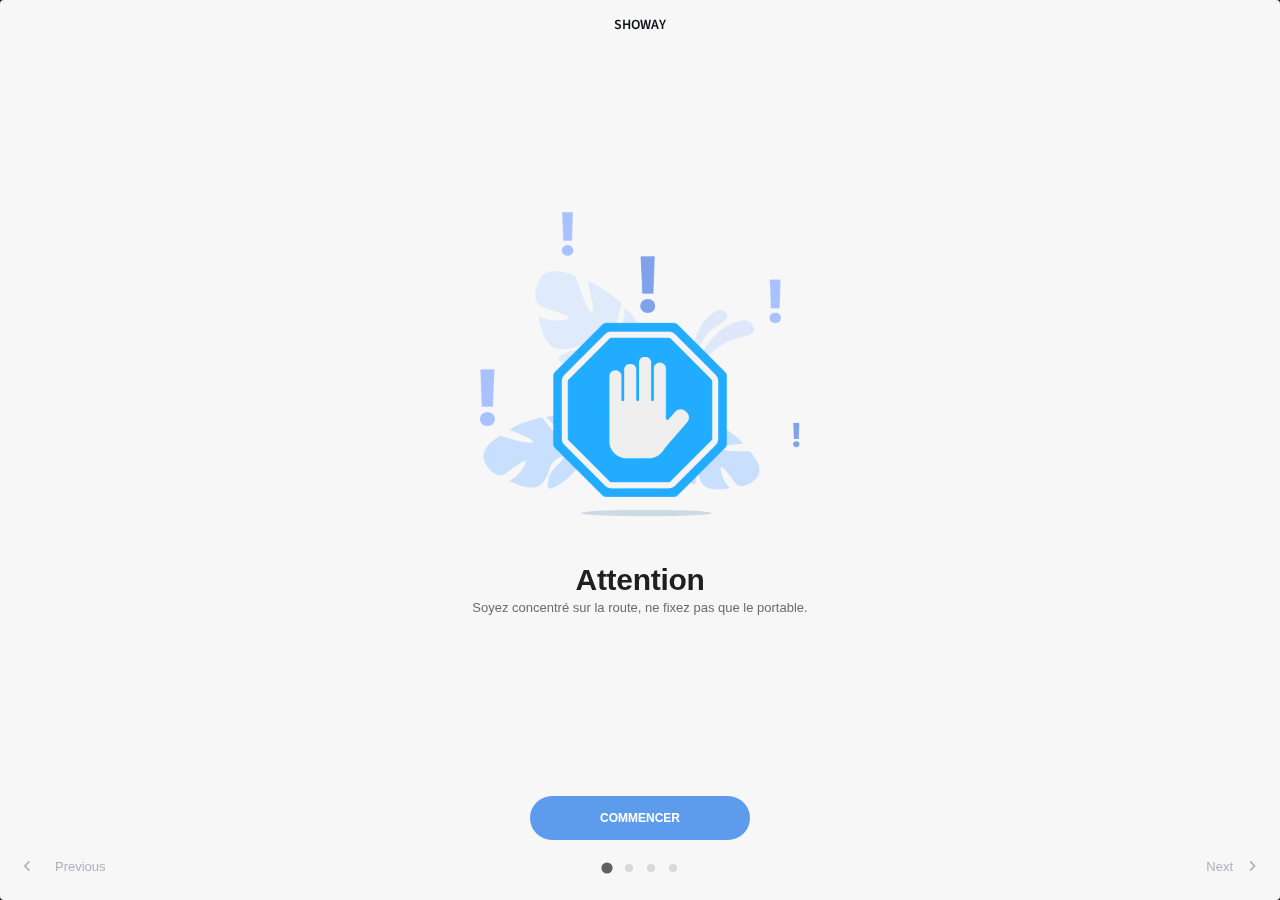
<file: index.html>
<!DOCTYPE HTML>
<html lang="en">
<head>
<meta http-equiv="Content-Type" content="text/html; charset=utf-8" />
<meta name="apple-mobile-web-app-capable" content="yes">
<meta name="apple-mobile-web-app-status-bar-style" content="black-translucent">
<meta name="viewport" content="width=device-width, initial-scale=1, minimum-scale=1, maximum-scale=1, viewport-fit=cover" />
<title>Showay</title>
<link rel="stylesheet" type="text/css" href="styles/bootstrap.css">
<link rel="stylesheet" type="text/css" href="styles/style.css">
<link href="https://fonts.googleapis.com/css?family=Roboto:300,300i,400,400i,500,500i,700,700i,900,900i|Source+Sans+Pro:300,300i,400,400i,600,600i,700,700i,900,900i&display=swap" rel="stylesheet">
<link rel="stylesheet" type="text/css" href="fonts/css/fontawesome-all.min.css">
<link rel="manifest" href="_manifest.json" data-pwa-version="set_in_manifest_and_pwa_js">
<link rel="apple-touch-icon" sizes="180x180" href="app/icons/icon-192x192.png">
</head>

<body class="theme-light" data-highlight="highlight-red" data-gradient="body-default">

<div id="preloader"><div class="spinner-border color-highlight" role="status"></div></div>

<div id="page">

    <div class="header header-fixed header-transparent header-logo-center">
        <a href="page-event-home.html" class="header-title color-theme">SHOWAY</a>
        
    </div>


    <div class="page-content pb-0" >

        <div class="splide single-slider slider-no-arrows" id="walkthrough-slider" >
            <div class="splide__track">
                <div class="splide__list">
                    <div class="splide__slide">
                        <div data-card-height="cover" class="card"  style="background-color:rgb(247, 247, 248);">
                            <div class="card-center text-center">
                                <div class="content mt-n5" >
                                    <img class="mb-3 mx-auto" width="320" src="img/war.png">
                                    <h1 class="mt-5 mb-0 font-30">Attention</h1>
                                    <!--<p class="mt-n1 color-highlight font-12">Simply the Best Mobile Webkit on Envato</p>-->
                                    <p class="boxed-text-xl">
                                        Soyez concentré sur la route, ne fixez pas que le portable.
                                    </p>
                                </div>
                            </div>
                        </div>
                    </div>
                    <div class="splide__slide">
                        <div data-card-height="cover" class="card" style="background-color:rgb(247, 247, 248);">
                            <div class="card-center text-center">
                                <div class="content mt-n5">
                                    <img class="mb-3 mx-auto" width="250" src="img/Sandy_Bus-11_Single-11.png">
                                    <h1 class="mt-5 mb-0 font-30">Destination</h1>
                                    <!--<p class="mt-n1 color-highlight font-12">We listen to all your Feedback</p>-->
                                    <p class="boxed-text-xl">
                                        Choisissez le lieu où vous souhaitez vous rendre.
                                    </p>
                                </div>
                            </div>
                        </div>
                    </div>
                    <div class="splide__slide">
                        <div data-card-height="cover" class="card" style="background-color:rgb(247, 247, 248);">
                            <div class="card-center text-center">
                                <div class="content mt-n5">
                                    <img class="mb-3 mx-auto" width="280" src="img/17546.png">
                                    <h1 class="mt-5 mb-0 font-30">Cheminer</h1>
                                    <!--<p class="mt-n1 color-highlight font-12">Bootstrap Based Code. For Everyone</p>-->
                                    <p class="boxed-text-xl">
                                        Suivez les indications de la carte pour connaitre le sens à prendre.
                                    </p>
                                </div>
                            </div>
                        </div>
                    </div>
                    <div class="splide__slide">
                        <div data-card-height="cover" class="card" style="background-color:rgb(247, 247, 248);">
                            <div class="card-center text-center">
                                <div class="content mt-n5">
                                    <img class="mb-3 mx-auto" width="270" src="img/287153-P70ILH-844.png">
                                    <h1 class="mt-5 mb-0 font-28">Trouver</h1>
                                    <!--<p class="mt-n1 color-highlight font-12">It's Mobile. So it's super, super fast! Really!</p>-->
                                    <p class="boxed-text-xl">
                                        Visualisez votre lieu de destination en AR.
                                    </p>
                                </div>
                            </div>
                        </div>
                    </div>
                    <!--<div class="splide__slide">
                        <div data-card-height="cover" class="card">
                            <div class="card-center text-center">
                                <div class="content mt-n5">
                                    <img class="mb-3 mx-auto" width="270" src="images/undraw/4.svg">
                                    <h1 class="mt-5 mb-0 font-28">Fingertip Features</h1>
                                    <p class="mt-n1 color-highlight font-12">Everything is built for your Mobile</p>
                                    <p class="boxed-text-xl">
                                        Following strict guideliness for your fingertips to enjoy ever second of tapping through
                                        the features StickyMobile has to offer. Pixel perfect built.
                                    </p>
                                </div>
                            </div>
                        </div>
                    </div>
                    <div class="splide__slide">
                        <div data-card-height="cover" class="card">
                            <div class="card-center text-center">
                                <div class="content mt-n5">
                                    <img class="mb-3 mx-auto" width="285" src="images/undraw/6.svg">
                                    <h1 class="mt-5 mb-0 font-28">And much more!</h1>
                                    <p class="mt-n1 color-highlight font-12">All packed together with hundreds of features.</p>
                                    <p class="boxed-text-xl">
                                        Sticky is not just your average template.
                                        We use Bootstrap to bring you the best product possible.
                                    </p>
                                </div>
                            </div>
                        </div>
                    </div>-->
                </div>
            </div>
        </div>

        <div class="cover-button-bottom">
            <a href="inde.html" data-back-button class="btn scale-box btn-m mt-5 btn-center-l rounded-l shadow-xl bg-blue-light font-800 text-uppercase">Commencer</a>
        </div>
        <a href="#" class="cover-next slider-next color-gray-dark">Next<i class="fa fa-angle-right me-4 ms-3"></i></a>
        <a href="#" class="cover-prev slider-prev color-gray-dark"><i class="fa fa-angle-left me-4 ms-4"></i>Previous</a>



    </div>


</div>

<script type="text/javascript" src="scripts/bootstrap.min.js"></script>
<script type="text/javascript" src="scripts/custom.js"></script>
</body>
</file>
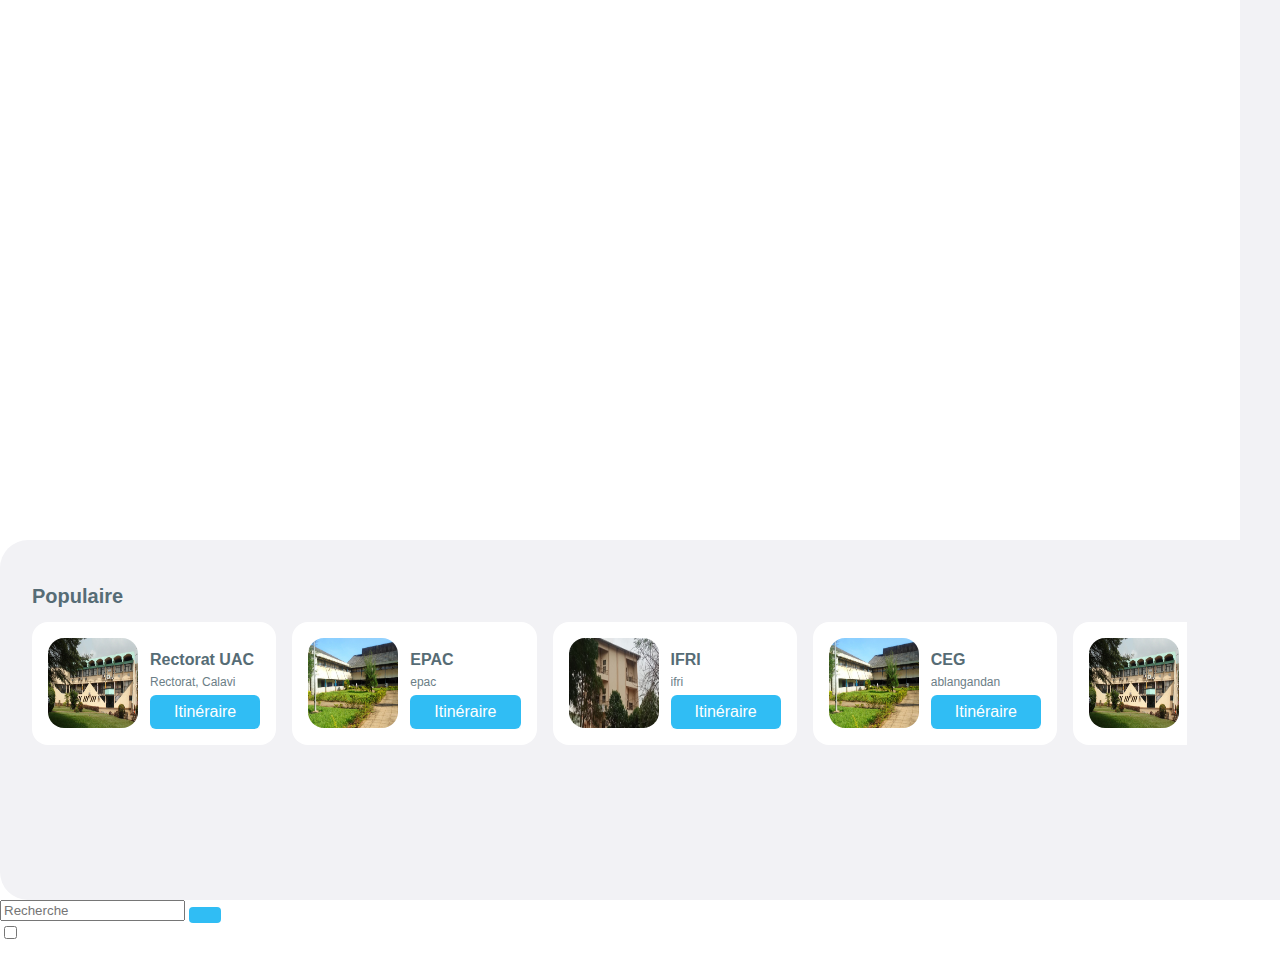
<file: cop.html>
<!DOCTYPE html>
<!--
 @license
 Copyright 2019 Google LLC. All Rights Reserved.
 SPDX-License-Identifier: Apache-2.0
-->
<html lang="en">
  <head>
    <meta charset="UTF-8">
    <meta http-equiv="X-UA-Compatible" content="IE=edge">
    <meta name="viewport" content="width=device-width, initial-scale=1.0">
    <title>Displaying Text Directions With setPanel()</title>
    <link rel="stylesheet" href="styles.css">
    <link rel="stylesheet" href="https://cdnjs.cloudflare.com/ajax/libs/font-awesome/6.3.0/css/all.min.css">
    <script src="https://polyfill.io/v3/polyfill.min.js?features=default"></script>
    <script src="index.js"></script>
    <!-- jsFiddle will insert css and js -->
    <style>
      
    </style>
  </head>
  <body>
    <div id="floating-panel">
      <!--<strong id="destText">Destination:</strong>
      <select id="end">
        <option value="">Selectionner une destination</option>
        <option value="Festival des Glaces, CotonouD">Festival des Glaces, Cotonou</option>
        <option value="L'Africaine Vie Bénin, Cotonou">AAVIE</option>
        <option value="Dreamxr, Cotonou">Dreamxr, Cotonou</option>
        <option value="Pharmacie Segbeya, Rue 1254, Cotonou">Pharmacie Segbeya, Cotonou</option>
        <option value="Centre de Santé de Zogbo, 99HQ+8HX, Rue 2723, Cotonou">Centre de Santé de Zogbo</option>
        <option value="Hotel De La Cite Houeyiho, Cotonou">Hotel De La Cite Houeyiho</option>
        <option value="Kaftia Co Sarl, Cotonou">Kaftia Co Sarl</option>
        <option value="Bon Voyage Hôtel, Cotonou">Bon Voyage Hôtel</option>
        <option value="Etoile Rouge, Cotonou">Etoile Rouge</option>
      </select>-->
     
      <button id="startWa" style="display: none;" onclick="startWalkings()">Demarrer la navigation</button>
      <button id="stopWa" style="display: none;" onclick="stopWalkings()">Arreter la navigation</button>
      <button id="seeAR" style="display: none;" onclick="openAR()">Voir en AR</button>
    
    </div>
    
    <div hidden><p id="lat"></p><p id="long"></p><p id="destin"></p></div>
    <div id="container">
      
      
    

      <div id="map">
        
      </div>
      
      

      <div class="searchBox">

        <input class="searchInput"type="text" name="" placeholder="Recherche">
        <button class="searchButton" href="#">
            <i class="fa fa-search">
              
            </i>
        </button>
    </div>

      <div class="cards-container">
        <!--<div class="search-container">
          <input type="text" id="search-input" placeholder="Recherche ...">
          <button type="submit" id="search-button"><i class="fa fa-search"></i></button>
        </div>-->

       
        
        <div class="cards-title">
          <h1>Populaire</h1>
        </div>
        <div class="cards">
          <div class="card">
            <img src="./img/34g.jpg" alt="An image">
            <div class="card-content">
              <h2>Rectorat UAC</h2>
              <p>Rectorat, Calavi</p>
              <input type="radio" name="destination" class="destination-btn" id="input1" value="Ecole Polytechnique d'Abomey Calavi (EPAC), Godomey">
              <label for="input1">
                <span class="btn btn--blue">Itinéraire</span>
              </label>
            </div>
          </div>
          <div class="card">
            <img src="./img/35g.png" alt="An image">
            <div class="card-content">
              <h2>EPAC</h2>
              <p>epac</p>
              <input type="radio" name="destination" class="destination-btn" id="input2" value="C87R+RV3, Godomey">
              <label for="input2">
                <span class="btn btn--blue">Itinéraire</span>
              </label>
            </div>
          </div>


          <div class="card">
            <img src="./img/38.JPG" alt="An image">
            <div class="card-content">
              <h2>IFRI</h2>
              <p>ifri</p>
              <input type="radio" name="destination" class="destination-btn" id="input3" value="Ecole Polytechnique d'Abomey Calavi (EPAC), Godomey">
              <label for="input3">
                <span class="btn btn--blue">Itinéraire</span>
              </label>
            </div>
          </div>



          <div class="card">
            <img src="./img/35g.png" alt="An image">
            <div class="card-content">
              <h2>CEG</h2>
              <p>ablangandan</p>
              <input type="radio" name="destination" class="destination-btn" id="input4" value="06 BP 2545 AGBLANGANDAN, Porto-Novo">
              <label for="input4">
                <span class="btn btn--blue">Itinéraire</span>
              </label>
            </div>
          </div>


          <div class="card">
            <img src="./img/34g.jpg" alt="An image">
            <div class="card-content">
              <h2>IFRI</h2>
              <p>ifri</p>
              <input type="radio" name="destination" class="destination-btn" id="input5" value="9FP2+GCF, Rue 1455, Cotonou">
              <label for="input5">
                <span class="btn btn--blue">Itinéraire</span>
              </label>
            </div>
          </div>

          <div class="card">
            <img src="./img/34g.jpg" alt="An image">
            <div class="card-content">
              <h2>Fauvettes</h2>
              <p>ecole</p>
              <input type="radio" name="destination" class="destination-btn" id="input6" value="9FP2+GCF, Rue 1455, Cotonou">
              <label for="input6">
                <span class="btn btn--blue">Itinéraire</span>
              </label>
            </div>
          </div>


          <div class="card">
            <img src="./img/34g.jpg" alt="An image">
            <div class="card-content">
              <h2>pharmacie sebebya</h2>
              <p>pharmacie</p>
              <input type="radio" name="destination" class="destination-btn" id="input7" value="Rue 1254, Cotonou">
              <label for="input7">
                <span class="btn btn--blue">Itinéraire</span>
              </label>
            </div>
          </div>
          
        </div>
      </div>
      <div class="mnba">
         <input type="checkbox"  class="tyne" id="check">
         <label for="check" class="retout">
          <span class="navigationIcon">&nbsp;</span>
        </label>

        <div class="navigationBg">&nbsp;</div>

         </label>
         <div id="sidebar">
  
         </div>
      </div>







      
    </div>

    <div hidden><p id="lat"></p><p id="long"></p></div>
    
    <script
      src="https://maps.googleapis.com/maps/api/js?key=AIzaSyD9Xs9VPCcxeUWRqoH8scsdzRSto4actzc&region=FR&language=fr&callback=initMap"
    ></script>
 
        

    <!-- 
     The `defer` attribute causes the callback to execute after the full HTML
     document has been parsed. For non-blocking uses, avoiding race conditions,
     and consistent behavior across browsers, consider loading using Promises
     with https://www.npmjs.com/package/@googlemaps/js-api-loader.
    -->
    
  </body>
</html>
</file>
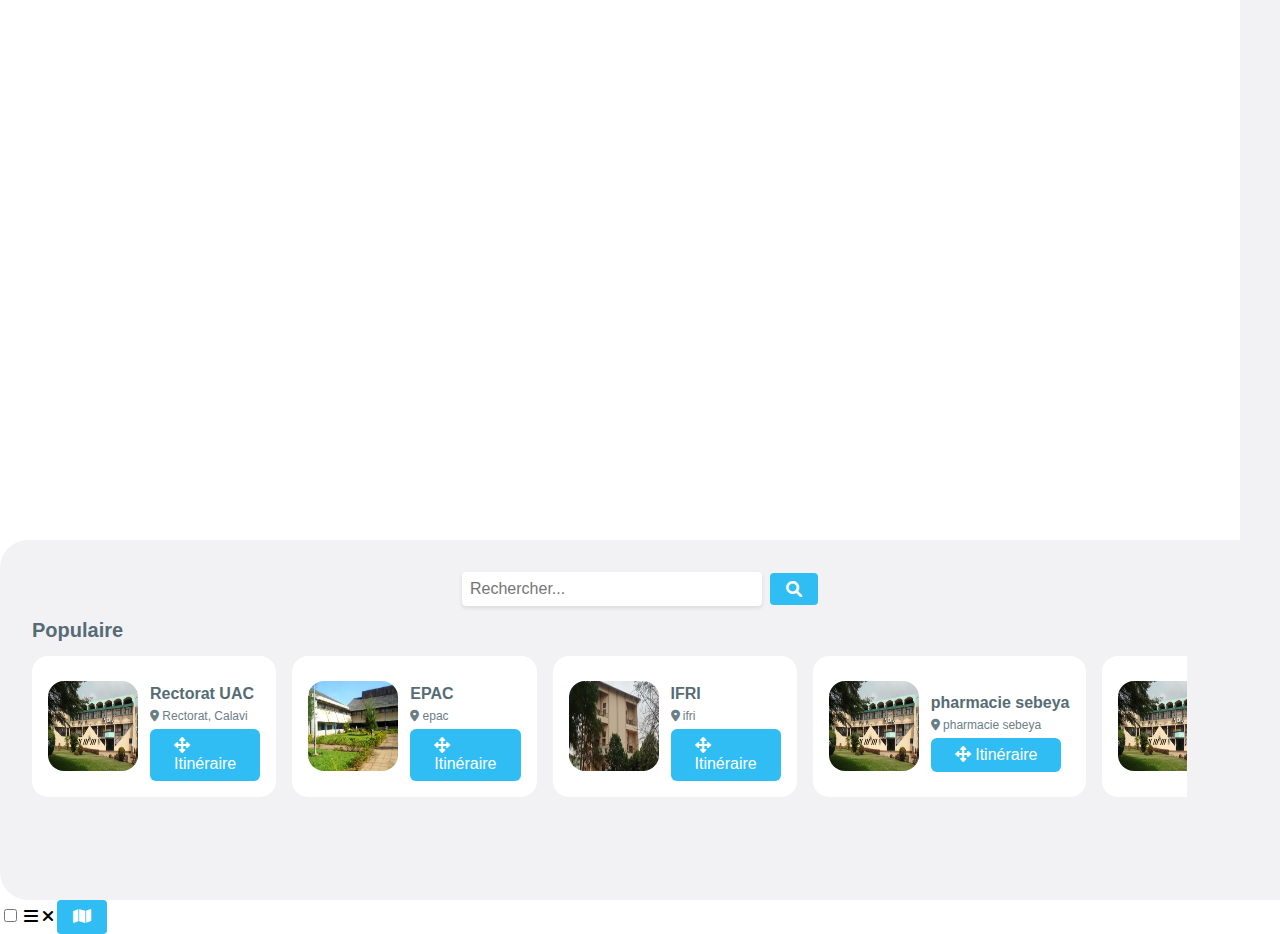
<file: inde.html>
<!DOCTYPE html>
<!--
 @license
 Copyright 2019 Google LLC. All Rights Reserved.
 SPDX-License-Identifier: Apache-2.0
-->
<html lang="en">
  <head>
    <meta charset="UTF-8">
    <meta http-equiv="X-UA-Compatible" content="IE=edge">
    <meta name="viewport" content="width=device-width, initial-scale=1.0">
    <title>Displaying Text Directions With setPanel()</title>
    <link rel="stylesheet" href="styles.css">
    <link rel="stylesheet" type="text/css" href="./fonts/css/fontawesome-all.min.css">
    <link rel="stylesheet" href="https://cdnjs.cloudflare.com/ajax/libs/font-awesome/6.3.0/css/all.min.css">
    <script src="https://polyfill.io/v3/polyfill.min.js?features=default"></script>
    <script src="index.js"></script>
    <!-- jsFiddle will insert css and js -->
    <style>
      
    </style>
  </head>
  <body>
    <div id="floating-panel">
      <!--<strong id="destText">Destination:</strong>
      <select id="end">
        <option value="">Selectionner une destination</option>
        <option value="Festival des Glaces, CotonouD">Festival des Glaces, Cotonou</option>
        <option value="L'Africaine Vie Bénin, Cotonou">AAVIE</option>
        <option value="Dreamxr, Cotonou">Dreamxr, Cotonou</option>
        <option value="Pharmacie Segbeya, Rue 1254, Cotonou">Pharmacie Segbeya, Cotonou</option>
        <option value="Centre de Santé de Zogbo, 99HQ+8HX, Rue 2723, Cotonou">Centre de Santé de Zogbo</option>
        <option value="Hotel De La Cite Houeyiho, Cotonou">Hotel De La Cite Houeyiho</option>
        <option value="Kaftia Co Sarl, Cotonou">Kaftia Co Sarl</option>
        <option value="Bon Voyage Hôtel, Cotonou">Bon Voyage Hôtel</option>
        <option value="Etoile Rouge, Cotonou">Etoile Rouge</option>
      </select>-->
      <button id="startWa" style="display: none;" onclick="startWalkings()">Demarrer la navigation</button>
      <button id="stopWa" style="display: none;" onclick="stopWalkings()">Arreter la navigation</button>
      <button id="seeAR" style="display: none;" onclick="openAR()">Voir en AR</button>
    </div>
    
    <div hidden><p id="lat"></p><p id="long"></p><p id="destin"></p></div>
    <div id="container">
      
      <div id="map">
        
      </div>
      <input type="checkbox" id="check">
      <label for="check">
        <i class="fas fa-bars" id="nb"></i>
        <i class="fas fa-times" id="annuler"></i>
      </label>
      <button class="opensidebar" href="#sidebar"> <i class="fas fa-map" style="color: rgb(255, 255, 255);"></i> </button>
      <div id="sidebar" >
      </div>
      <!-- <button id="close">&#x2715;</button> -->
      
      

      <div class="cards-container">

        <form>
          <input type="text" id="search" placeholder="Rechercher..." onkeyup="research(this)">
          <button type="submit" class="fas fa-search"></button>
        </form>

        <div class="cards-title">


          <h1>Populaire</h1>


        </div>
       
        <div class="cards">
          <div class="cds">
            <div class="card">
              <img src="./img/34g.jpg" alt="An image">
              <div class="card-content">
                <h2>Rectorat UAC</h2>
                <p><i class="fas fa-map-marker-alt"></i>  Rectorat, Calavi</p>
                <input type="radio" name="destination" class="destination-btn" id="input1" value="Ecole Polytechnique d'Abomey Calavi (EPAC), Godomey">
                <label for="input1">
                  <span class="btn btn--blue flex"><i class="fas fa-arrows-alt"  style="color: #fff; " ></i> Itinéraire</span>
                </label>
              </div>
            </div>
            <div class="card">
            <img src="./img/35g.png" alt="An image">
            <div class="card-content">
              <h2>EPAC</h2>
              <p><i class="fas fa-map-marker-alt" style="color: #6B7E86; "></i> epac</p>
              <input type="radio" name="destination" class="destination-btn" id="input2" value="C87R+RV3, Godomey">
              <label for="input2">
                <span class="btn btn--blue flex "><i class="fas fa-arrows-alt"  style="color: #fff; " ></i> Itinéraire</span>
              </label>
            </div>
            </div>
            <div class="card"> 
              <img src="./img/38.JPG" alt="An image">
              <div class="card-content">
              <h2>IFRI</h2>
              <p><i class="fas fa-map-marker-alt" style="color: #6B7E86; "></i> ifri</p>
              <input type="radio" name="destination" class="destination-btn" id="input3" value="C88Q+FRX, Unnamed Road, Godomey">
              <label for="input3">
                <span class="btn btn--blue flex"><i class="fas fa-arrows-alt"  style="color: #fff; " ></i> Itinéraire</span>
              </label>
            </div>
            </div>
            <div class="card">
              <img src="./img/34g.jpg" alt="An image">
              <div class="card-content">
                <h2>pharmacie sebeya</h2>
                <p><i class="fas fa-map-marker-alt"  style="color: #6B7E86; " ></i> pharmacie sebeya</p>
                <input type="radio" name="destination" class="destination-btn" id="input4" value="Pharmacie Segbeya, Rue 1254, Cotonou">
                <label for="input4">
                  <span class="btn btn--blue flex"><i class="fas fa-arrows-alt"  style="color: #fff; " ></i> Itinéraire</span>
                </label>
              </div>
            </div>

            <div class="card">
              <img src="./img/34g.jpg" alt="An image">
              <div class="card-content">
                <h2>Zone Masters FSA</h2>
                <p><i class="fas fa-map-marker-alt"  style="color: #6B7E86; " ></i> Zone masters Fsa</p>
                <input type="radio" name="destination" class="destination-btn" id="input5" value="C88Q+FRX, Unnamed Road, Godomey">
                <label for="input5">
                  <span class="btn btn--blue flex"><i class="fas fa-arrows-alt"  style="color: #fff; " ></i> Itinéraire</span>
                </label>
              </div>
            </div>


            <div class="card">
              <img src="./img/34g.jpg" alt="An image">
              <div class="card-content">
                <h2>FSA</h2>
                <p><i class="fas fa-map-marker-alt"  style="color: #6B7E86; " ></i>Fsa</p>
                <input type="radio" name="destination" class="destination-btn" id="input6" value="C88R+M45 Godomey">
                <label for="input6">
                  <span class="btn btn--blue flex"><i class="fas fa-arrows-alt"  style="color: #fff; " ></i> Itinéraire</span>
                </label>
              </div>
            </div>

          </div>
          


          
          
        </div>
      </div>
    </div>

    <div hidden><p id="lat"></p><p id="long"></p></div>
    
    <script
      src="https://maps.googleapis.com/maps/api/js?key=AIzaSyD9Xs9VPCcxeUWRqoH8scsdzRSto4actzc&region=FR&language=fr&callback=initMap"
    ></script>

    <script type="text/javascript">
      function research(el){
        const card_content = document.querySelectorAll('.card-content')
        const search_keyword = el.value.toUpperCase()
        const card_container = document.querySelector('.cds')

        if(search_keyword){
          card_content.forEach((el,i)=>{
            const h2 = el.children[0]
            if(h2.innerText.includes(search_keyword)){
              
            }else{
              el.parentNode.style.display = 'none';
            }
          })
        }else{
          console.log('iterate')
          card_content.forEach((el,i)=>{
              el.parentNode.style.display = 'flex';
            
          })
        }


        // console.log({search_keyword})

        // console.dir({card_content})4
        // card_content.forEach((el,i)=>{

        // })
      }
    </script>
 
        

    <!-- 
     The `defer` attribute causes the callback to execute after the full HTML
     document has been parsed. For non-blocking uses, avoiding race conditions,
     and consistent behavior across browsers, consider loading using Promises
     with https://www.npmjs.com/package/@googlemaps/js-api-loader.
    -->
    
  </body>
</html>
</file>
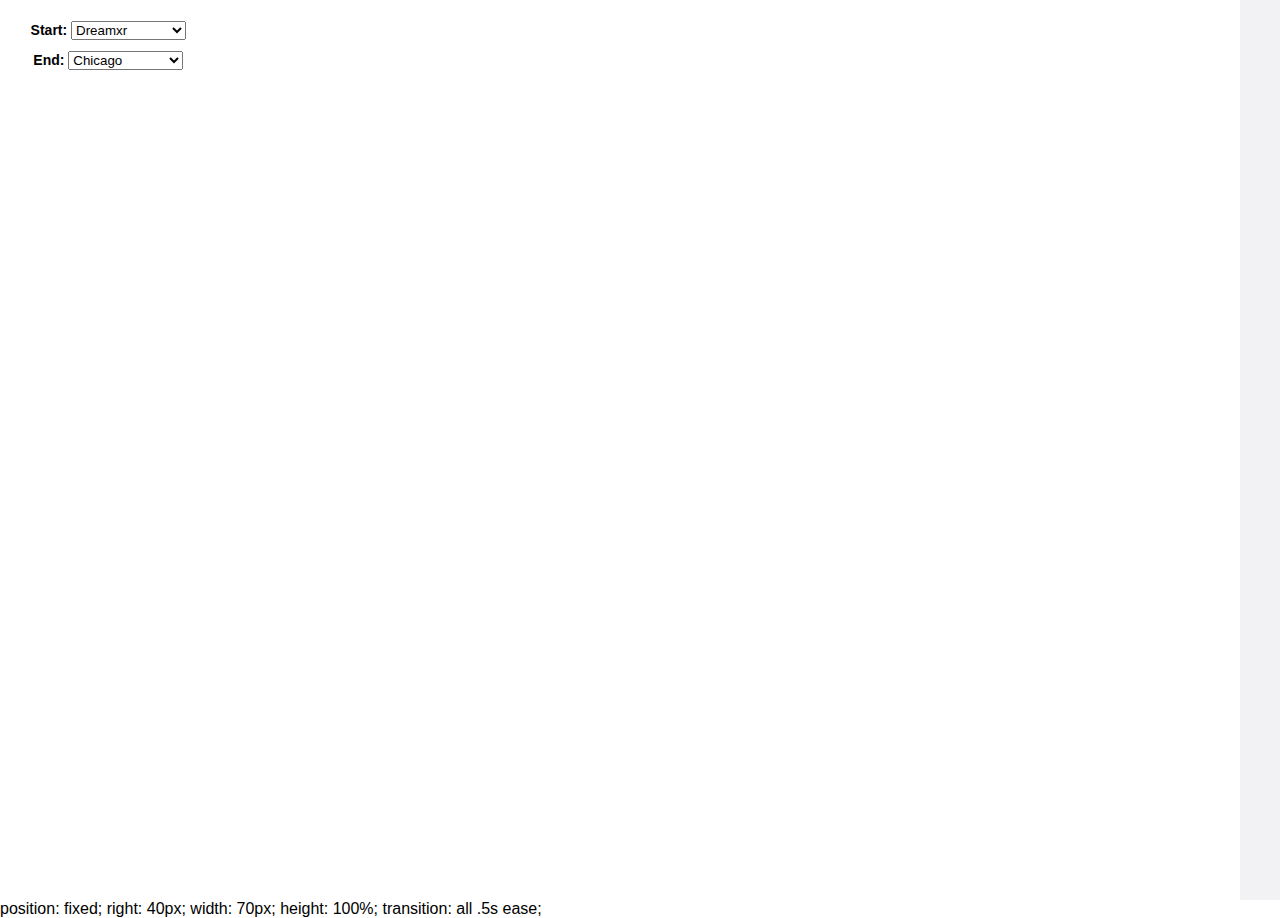
<file: mainn.html>
<!DOCTYPE html>
<!--
 @license
 Copyright 2019 Google LLC. All Rights Reserved.
 SPDX-License-Identifier: Apache-2.0
-->
<html>
  <head>
    <title>Displaying Text Directions With setPanel()</title>
    <link rel="stylesheet" href="styles.css">
    <script src="https://polyfill.io/v3/polyfill.min.js?features=default"></script>
    <script src="index.js"></script>
    <!-- jsFiddle will insert css and js -->
  </head>
  <body>
    <div id="floating-panel">
      <strong>Start:</strong>
      <select id="start">
        <option value="Dreamxr, 1043, Cotonou">Dreamxr</option>
        <option value="st louis, mo">St Louis</option>
        <option value="joplin, mo">Joplin, MO</option>
        <option value="oklahoma city, ok">Oklahoma City</option>
        <option value="amarillo, tx">Amarillo</option>
        <option value="gallup, nm">Gallup, NM</option>
        <option value="flagstaff, az">Flagstaff, AZ</option>
        <option value="winona, az">Winona</option>
        <option value="kingman, az">Kingman</option>
        <option value="barstow, ca">Barstow</option>
        <option value="san bernardino, ca">San Bernardino</option>
        <option value="los angeles, ca">Los Angeles</option>
      </select>
      <br />
      <strong>End:</strong>
      <select id="end">
        <option value="chicago, il">Chicago</option>
        <option value="L'Africaine Vie Bénin, Cotonou">AAVIE</option>
        <option value="joplin, mo">Joplin, MO</option>
        <option value="oklahoma city, ok">Oklahoma City</option>
        <option value="amarillo, tx">Amarillo</option>
        <option value="gallup, nm">Gallup, NM</option>
        <option value="flagstaff, az">Flagstaff, AZ</option>
        <option value="winona, az">Winona</option>
        <option value="kingman, az">Kingman</option>
        <option value="barstow, ca">Barstow</option>
        <option value="san bernardino, ca">San Bernardino</option>
        <option value="los angeles, ca">Los Angeles</option>
      </select>
    </div>
    <div id="container">
      <div id="map"></div>
      <div id="sidebar"></div>
    </div>
    <div style="display: none">
    
        
      </div>
    </div>

    <!-- 
     The `defer` attribute causes the callback to execute after the full HTML
     document has been parsed. For non-blocking uses, avoiding race conditions,
     and consistent behavior across browsers, consider loading using Promises
     with https://www.npmjs.com/package/@googlemaps/js-api-loader.
    -->
    <script
      src="https://maps.googleapis.com/maps/api/js?key=AIzaSyB41DRUbKWJHPxaFjMAwdrzWzbVKartNGg&callback=initMap&v=weekly"
      defer
    ></script>
  </body>
</html>









position: fixed;
right: 40px;
width: 70px;
height: 100%;
transition: all .5s ease;
</file>
<file: styles/style.css>
@charset "UTF-8";
.fa-rotate-180, .fa-rotate-90, [data-bs-toggle] i {
  transition: all 350ms ease;
}

/*Typography Settings*/
body {
  font-size: 13px;
  font-family: "Poppins", sans-serif !important;
  line-height: 26px !important;
  color: #6c6c6c !important;
  background-color: #f0f0f0;
}

h1, h2, h3, h4, h5, h6 {
  font-weight: 700;
  color: #1f1f1f;
  font-family: "Poppins", sans-serif !important;
  margin-bottom: 5px;
  letter-spacing: -0.3px;
}

h1 {
  font-size: 24px;
  line-height: 30px;
}

h2 {
  font-size: 21px;
  line-height: 25px;
}

h3 {
  font-size: 20px;
  line-height: 24px;
}

h4 {
  font-size: 18px;
  line-height: 23px;
}

h5 {
  font-size: 16px;
  line-height: 22px;
}

a {
  text-decoration: none !important;
}

p {
  color: #6c6c6c;
  margin-bottom: 30px;
  padding-bottom: 0px;
}

/*Page Stucture Settings*/
body {
  min-height: 60vh;
}

.notch-clear {
  padding-top: calc(0px + (constant(safe-area-inset-top))*0.8) !important;
  padding-top: calc(0px + (env(safe-area-inset-top))*0.8) !important;
}

.notch-push {
  transform: translateY(-150%) !important;
  top: calc(0px + (constant(safe-area-inset-top))*0.8) !important;
  top: calc(0px + (env(safe-area-inset-top))*0.8) !important;
}

#page {
  position: relative;
}

.page-content {
  overflow-x: hidden;
  transition: all 350ms ease;
  z-index: 90;
  padding-bottom: 80px;
  padding-bottom: calc(80px + (constant(safe-area-inset-bottom))*1.1);
  padding-bottom: calc(80px + (env(safe-area-inset-bottom))*1.1);
}

.content-box {
  background-color: #FFFFFF;
  border-radius: 15px;
  margin-left: 15px;
  margin-right: 15px;
  box-shadow: 0 2px 14px 0 rgba(0, 0, 0, 0.08);
}

/*Content Boxes*/
.content {
  margin: 20px 15px 20px 15px;
}
.content p:last-child {
  margin-bottom: 0px;
}

.content-full {
  margin: 0px;
}

.content-boxed {
  padding: 20px 15px 0px 15px;
}

/*Logos*/
.header-logo {
  background-size: 28px 28px;
  width: 50px;
}

.footer .footer-logo {
  background-size: 80px 80px;
  height: 80px !important;
  margin-bottom: 20px !important;
}

.theme-light .header .header-logo {
  background-image: url(../images/preload-logo.png);
}

.theme-dark .header .header-logo {
  background-image: url(../images/preload-logo.png);
}

.theme-light .footer .footer-logo {
  background-image: url(../images/preload-logo.png);
}

.theme-dark .footer .footer-logo {
  background-image: url(../images/preload-logo.png);
}

/*--Header---*/
.header-title span {
  font-family: "Source Sans Pro", sans-serif;
}

.footer-title span {
  font-family: "Source Sans Pro", sans-serif;
}

.header-logo {
  color: rgba(0, 0, 0, 0) !important;
}
.header-logo span {
  display: none;
  display: none;
}

.header {
  position: fixed;
  top: 0px;
  left: 0px;
  right: 0px;
  height: 50px;
  height: calc(50px + (constant(safe-area-inset-top))*0.8) !important;
  height: calc(50px + (env(safe-area-inset-top))*0.8) !important;
  z-index: 99;
  transition: all 350ms ease;
  background-color: #FFF;
  border-bottom: solid 1px rgba(0, 0, 0, 0.03);
  box-shadow: 0 4px 18px 0 rgba(0, 0, 0, 0.08);
}
.header .header-title {
  position: absolute;
  height: 50px;
  line-height: 50px;
  margin-top: calc((constant(safe-area-inset-top))*0.8) !important;
  margin-top: calc((env(safe-area-inset-top))*0.8) !important;
  font-size: 14px;
  color: #000;
  font-weight: 600;
  z-index: 1;
  font-family: "Source Sans Pro", sans-serif;
}
.header .header-logo {
  background-repeat: no-repeat;
  background-position: center center;
  height: 100%;
  position: absolute;
  z-index: 1;
  left: 50%;
  margin-top: calc((constant(safe-area-inset-top))*0.8) !important;
  margin-top: calc((env(safe-area-inset-top))*0.8) !important;
}
.header .header-icon {
  position: absolute;
  height: 50px;
  width: 45px;
  text-align: center;
  line-height: 49px;
  font-size: 12px;
  color: #1f1f1f;
  border: none;
  -webkit-appearance: none;
  appearance: none;
  background-color: rgba(0, 0, 0, 0) !important;
}
.header .dropdown-menu {
  z-index: 99;
}

.header-nav {
  position: fixed;
  top: 0px;
  left: 0px;
  right: 0px;
  height: 50px;
  z-index: 99;
  transition: all 350ms ease;
}
.header-nav .header-title {
  position: absolute;
  height: 50px;
  line-height: 50px;
  font-size: 14px;
  color: #000;
  font-weight: 600;
  z-index: 1;
  font-family: "Source Sans Pro", sans-serif;
}
.header-nav .header-logo {
  background-repeat: no-repeat;
  background-position: center center;
  height: 100%;
  position: absolute;
  z-index: 1;
  left: 50%;
}
.header-nav .header-icon {
  position: absolute;
  height: 50px;
  width: 45px;
  text-align: center;
  line-height: 49px;
  font-size: 12px;
  color: #1f1f1f;
  border: none;
  -webkit-appearance: none;
  appearance: none;
  background-color: rgba(0, 0, 0, 0) !important;
}

.footer .footer-logo {
  background-repeat: no-repeat;
  background-position: center center;
  height: 100%;
  position: absolute;
  z-index: 1;
  left: 50%;
}

.header-auto-show {
  opacity: 0;
  transition: all 350ms ease;
}

.header-active {
  opacity: 1;
  transition: all 350ms ease;
}

.header-always-show .header {
  margin-top: 0px !important;
}

.header-static {
  position: relative !important;
}

.header-transparent {
  background-color: rgba(0, 0, 0, 0) !important;
  box-shadow: none !important;
  border: none !important;
}

.header-clear {
  padding-top: 50px;
  padding-top: calc(50px + (constant(safe-area-inset-top))*0.8) !important;
  padding-top: calc(50px + (env(safe-area-inset-top))*0.8) !important;
}

.header-clear-small {
  padding-top: 20px;
  padding-top: calc(20px + (constant(safe-area-inset-top))*0.8) !important;
  padding-top: calc(20px + (env(safe-area-inset-top))*0.8) !important;
}

.header-clear-medium {
  padding-top: 70px;
  padding-top: calc(70px + (constant(safe-area-inset-top))*0.8) !important;
  padding-top: calc(70px + (env(safe-area-inset-top))*0.8) !important;
}

.header-clear-large {
  padding-top: 85px;
  padding-top: calc(85px + (constant(safe-area-inset-top))*0.8) !important;
  padding-top: calc(85px + (env(safe-area-inset-top))*0.8) !important;
}

.header-icon {
  margin-top: calc((constant(safe-area-inset-top))*0.8) !important;
  margin-top: calc((env(safe-area-inset-top))*0.8) !important;
}
.header-icon .badge {
  position: absolute;
  margin-left: -5px;
  color: #FFF !important;
  width: 16px;
  text-align: center;
  line-height: 16px;
  padding: 0px;
  padding-left: 1px !important;
  border-radius: 18px;
  margin-top: 7px;
  font-size: 11px;
}

.header-transparent-light {
  background-color: rgba(0, 0, 0, 0);
  box-shadow: none !important;
}
.header-transparent-light a {
  color: #FFF;
}

.header-transparent-dark {
  background-color: rgba(0, 0, 0, 0);
  box-shadow: none !important;
}
.header-transparent-dark a {
  color: #000;
}

.header-logo-center .header-icon-1 {
  left: 0px;
}
.header-logo-center .header-icon-2 {
  left: 45px;
}
.header-logo-center .header-icon-3 {
  right: 45px;
}
.header-logo-center .header-icon-4 {
  right: 0px;
}
.header-logo-center .header-title {
  width: 150px;
  left: 50%;
  margin-left: -75px;
  text-align: center;
}
.header-logo-center .header-logo {
  background-position: center center;
  width: 150px !important;
  left: 50%;
  margin-left: -75px;
  text-align: center;
}

.header-logo-left .header-icon-1 {
  right: 0px;
}
.header-logo-left .header-icon-2 {
  right: 45px;
}
.header-logo-left .header-icon-3 {
  right: 90px;
}
.header-logo-left .header-icon-4 {
  right: 135px;
}
.header-logo-left .header-logo {
  left: 0px !important;
  margin-left: 0px !important;
}
.header-logo-left .header-title {
  left: 15px !important;
  margin-left: 0px !important;
}

.header-logo-right .header-icon-1 {
  left: 0px;
}
.header-logo-right .header-icon-2 {
  left: 45px;
}
.header-logo-right .header-icon-3 {
  left: 90px;
}
.header-logo-right .header-icon-4 {
  left: 135px;
}
.header-logo-right .header-logo {
  left: auto !important;
  right: 20px !important;
  margin-left: 0px !important;
}
.header-logo-right .header-title {
  left: auto !important;
  right: 20px !important;
  margin-left: 0px !important;
}

.header-logo-app .header-icon-1 {
  left: 3px;
}
.header-logo-app .header-icon-2 {
  right: 2px;
}
.header-logo-app .header-icon-3 {
  right: 45px;
}
.header-logo-app .header-icon-4 {
  right: 90px;
}
.header-logo-app .header-logo {
  left: 0px !important;
  margin-left: 40px !important;
}
.header-logo-app .header-title {
  left: 0px !important;
  margin-left: 55px !important;
}

.footer-logo span {
  display: none;
}

.header-demo {
  z-index: 98 !important;
  position: relative;
}

.header-search {
  overflow: hidden;
}

.header-search .search-box {
  margin-top: calc(env(safe-area-inset-top) - 10px);
}

.header-search * {
  transition: transform 300ms ease;
}

.header-search-active .header-icon, .header-search-active .header-title {
  transform: translateY(-80px);
}

.header-search .search-box, .header-search input {
  transform: translateY(80px);
  border: 0px;
}

.header-search-active .search-box, .header-search-active input {
  transform: translateY(0px);
}

.header-auto-show {
  pointer-events: none;
}

.header-auto-show.header-active {
  pointer-events: all;
}

/*-Footer Menu-*/
#footer-bar {
  position: fixed;
  bottom: 0px;
  left: 0px;
  right: 0px;
  z-index: 98;
  background-color: rgba(249, 249, 249, 0.98);
  box-shadow: 0 -5px 10px 0 rgba(0, 0, 0, 0.06);
  min-height: 60px;
  height: calc(62px + (constant(safe-area-inset-bottom))*1.1);
  height: calc(62px + (env(safe-area-inset-bottom))*1.1);
  display: flex;
  text-align: center;
}
#footer-bar a {
  color: #1f1f1f;
  padding-top: 12px;
  position: relative;
  flex: 1 1 auto;
}
#footer-bar a span {
  position: relative;
  z-index: 2;
  display: block;
  font-size: 10px;
  font-weight: 500;
  margin-top: -6px;
  opacity: 0.7;
  font-family: "Roboto", sans-serif !important;
}
#footer-bar a i {
  font-size: 18px;
  position: relative;
  z-index: 2;
}
#footer-bar .badge {
  font-style: normal;
  z-index: 5;
  top: 0px;
  position: absolute;
  margin-left: 3px;
  color: #FFF !important;
  width: 18px;
  text-align: center;
  line-height: 18px;
  padding: 0px;
  padding-left: 0px !important;
  border-radius: 18px;
  margin-top: 7px;
  font-size: 11px;
}

.footer-bar-2 .active-nav {
  color: #FFF !important;
}
.footer-bar-2 .active-nav strong {
  position: absolute;
  width: 80px;
  left: 50%;
  transform: translateX(-50%);
  top: 0px;
  bottom: 0px;
}

.footer-bar-4 .active-nav {
  color: #FFF !important;
}
.footer-bar-4 .active-nav strong {
  position: absolute;
  width: 47px;
  height: 47px;
  border-radius: 60px;
  left: 50%;
  top: 30px;
  transform: translate(-50%, -50%);
  bottom: 0px;
}
.footer-bar-4 span {
  display: none !important;
}
.footer-bar-4 i {
  padding-top: 10px;
}

.footer-bar-5 .active-nav strong {
  position: absolute;
  width: 50px;
  height: 2px;
  border-radius: 60px;
  left: 50%;
  top: 0px;
  transform: translateX(-50%);
}

.footer-bar-3 span {
  display: none !important;
}
.footer-bar-3 .active-nav {
  padding-top: 11px !important;
}
.footer-bar-3 .active-nav span {
  display: block !important;
}
.footer-bar-3 a {
  padding-top: 18px !important;
}

.footer-menu-hidden {
  transition: all 100ms ease;
  transform: translateY(100%) !important;
}

.footer-bar-white * {
  color: #FFF;
}

#footer-bar.position-relative {
  z-index: 2 !important;
}

.is-ios #footer-bar {
  height: calc(65px + (constant(safe-area-inset-bottom))*1.1);
  height: calc(65px + (env(safe-area-inset-bottom))*1.1);
}

.is-not-ios .footer-menu-clear {
  height: 70px;
  display: block;
}
.is-not-ios .footer {
  padding-bottom: 0px;
}
.is-not-ios #footer-menu a i {
  padding-top: 13px;
}
.is-not-ios #footer-menu a span {
  opacity: 0.6;
}

/*Sticky 4.1 Scrolling Footer Bar*/
.footer-bar-scroll {
  display: block !important;
  overflow-x: auto;
  -webkit-overflow-scrolling: touch;
  white-space: nowrap;
  margin: 0px;
  padding: 0px;
}
.footer-bar-scroll a {
  display: inline-block;
  width: 19.5%;
}

.footer-bar-scroll.footer-bar-4 .active-nav strong {
  margin-top: 1px;
}
.footer-bar-scroll.footer-bar-4 .badge {
  margin-left: -8px !important;
  margin-top: 14px !important;
}

.footer-bar-scroll.footer-bar-3 .badge {
  margin-left: -7px !important;
  margin-top: 0px !important;
}
.footer-bar-scroll.footer-bar-3 i {
  transform: translateY(-10px);
}
.footer-bar-scroll.footer-bar-3 .active-nav i {
  transform: translateY(0px);
}

/*Menus & Action Sheets & Modals*/
#menu-settings {
  overflow: hidden;
}

/*--Menu System---*/
.menu-title h1 {
  font-size: 23px;
  font-weight: 700;
  padding: 20px 0px 3px 20px;
}
.menu-title p {
  font-size: 11px;
  margin: -15px 0px 10px 20px;
  padding: 0px 0px 0px 0px;
}
.menu-title a {
  font-size: 20px;
  color: #dc3545;
  position: absolute;
  text-align: center;
  width: 55px;
  line-height: 85px;
  right: 0px;
  top: 0px;
}

.menu-bg {
  background-color: #f0f0f0;
}

.menu-hider {
  position: fixed;
  top: -100px;
  bottom: -100px;
  left: 0px;
  right: 0px;
  background-color: rgba(0, 0, 0, 0.35);
  z-index: 100;
  pointer-events: none;
  opacity: 0;
  transition: all 350ms ease;
}

.menu {
  display: none;
  position: fixed;
  background-color: #FFF;
  z-index: 101;
  overflow: scroll;
  transition: all 350ms ease;
  -webkit-overflow-scrolling: touch;
}
.menu .content {
  margin-bottom: 0px !important;
}

.menu-box-left {
  left: 0px;
  top: 0px !important;
  top: constant(safe-area-inset-top) !important;
  top: env(safe-area-inset-top) !important;
  width: 250px;
  height: 100%;
  bottom: 0px;
  box-shadow: 0 15px 25px 1px rgba(0, 0, 0, 0.1);
  transform: translate3d(-100%, 0, 0);
}

.menu-box-right {
  right: 0px;
  transform: translateX(100%);
  top: 0px !important;
  top: constant(safe-area-inset-top) !important;
  top: env(safe-area-inset-top) !important;
  height: 100%;
  bottom: 0px;
  box-shadow: 0 15px 25px 1px rgba(0, 0, 0, 0.1);
  width: 250px;
}

.menu-box-top {
  transform: translate3d(0, -115%, 0);
  top: 0px;
  left: 0px;
  right: 0px;
  height: auto;
}

.menu-box-bottom {
  bottom: 0px;
  left: 0px;
  right: 0px;
  height: auto;
  transform: translate3d(0, 110%, 0);
}

.menu-box-modal {
  top: 50%;
  left: 50%;
  width: 330px;
  max-height: 480px;
  transform: translate(-50%, -50%) scale(0, 0);
  opacity: 0;
  pointer-events: none;
  transition: all 350ms ease;
}

.menu-box-modal-full {
  max-height: 100vh;
  width: 100vw;
  height: 100vh;
}

.menu-box-detached, .menu-box-modal {
  border-radius: 15px;
}

.menu-box-top.menu-box-detached {
  top: 10px;
  left: 10px;
  right: 10px;
}

.menu-box-bottom.menu-box-detached {
  bottom: 20px;
  left: 10px;
  right: 10px;
}

.menu-box-left.menu-active {
  transform: translate3d(0%, 0, 0) !important;
}

.menu-box-right.menu-active {
  transform: translate3d(0%, 0, 0) !important;
}

.menu-box-top.menu-active {
  transform: translate3d(0%, 0, 0) !important;
}

.is-on-homescreen .menu-box-top.menu-active {
  transform: translate3d(0%, 40px, 0) !important;
}

.menu-box-bottom.menu-active {
  transform: translate3d(0%, 0, 0) !important;
}

.menu-box-modal.menu-active {
  transition: all 350ms ease;
  pointer-events: all !important;
  opacity: 1 !important;
  transform: translate(-50%, -50%) scale(1, 1);
}

.menu-box-modal.menu-box-modal-full {
  max-height: 100%;
  width: 100%;
  height: 100%;
  left: 0px;
  right: 0px;
  top: 0px;
  bottom: 0px;
  transform: translate(0%, 0%);
}

.menu-hider.menu-active {
  transition: all 350ms ease;
  opacity: 1;
  pointer-events: all;
}

.menu-hider.menu-active.menu-active-clear {
  background-color: rgba(0, 0, 0, 0) !important;
}

.menu-box-left[data-menu-effect=menu-reveal] {
  opacity: 0;
  pointer-events: none;
  transform: translate(0px) !important;
  z-index: 96;
}

.menu-box-right[data-menu-effect=menu-reveal] {
  opacity: 0;
  pointer-events: none;
  transform: translate(0px) !important;
  z-index: 96;
}

.menu-active.menu {
  opacity: 1 !important;
  transition: all 350ms ease;
  pointer-events: all !important;
}

/*Menu Update*/
#menu-update {
  background-color: #FFF;
  position: fixed;
  z-index: 9999;
  width: 310px;
  height: 430px;
  top: 50%;
  left: 50%;
  transform: translate(-50%, -50%);
  opacity: 0;
  pointer-events: none;
  border-radius: 10px;
  transition: all 350ms ease;
}

.menu-active {
  opacity: 1 !important;
}

.menu-active-no-click {
  opacity: 1;
  background-color: rgba(0, 0, 0, 0.7);
  pointer-events: all !important;
}

#menu-install-pwa-ios {
  overflow: visible !important;
}

.fa-ios-arrow {
  transform: translateY(4px);
}

.theme-light .fa-ios-arrow {
  color: #FFF !important;
}

.menu-box-left.menu-box-detached {
  left: 10px;
  top: 10px !important;
  bottom: 10px;
  height: calc(100% - 20px);
  transform: translateX(-120%);
}

.menu-box-right.menu-box-detached {
  right: 10px;
  top: 10px !important;
  bottom: 10px;
  height: calc(100% - 20px);
  transform: translateX(120%);
}

.menu-box-left .ios-switch,
.menu-box-left .android-switch {
  transform: scale(0.7, 0.7) translateY(-6px) translateX(8px);
  margin-right: -35px;
}

.sidebar-content {
  min-height: 93%;
  display: flex;
  flex-direction: column;
}

.badge-small {
  width: 18px;
  height: 18px;
  line-height: 18px;
  text-align: center;
  padding: 0px !important;
}

.menu-sidebar .list-custom-small {
  padding-top: 5px;
}

.menu-sidebar .list-custom-small a {
  border-bottom: 0px !important;
}

.theme-light .menu-box-left {
  background-color: #f7f7f7;
}

.menu-sidebar .list-custom-small i:first-child {
  width: 27px !important;
  height: 27px !important;
  line-height: 27px !important;
}

.menu-sidebar .list-custom-small img {
  margin-right: 3px;
  transform: translateX(-2px);
}

/*Sticky Utility / Secondary Classes*/
/*Rounded Borders*/
.rounded-0 {
  border-radius: 0px !important;
}

.rounded-xs {
  border-radius: 5px !important;
}

.rounded-s {
  border-radius: 8px !important;
}

.rounded-sm {
  border-radius: 10px !important;
}

.rounded-m {
  border-radius: 15px !important;
}

.rounded-l {
  border-radius: 30px !important;
}

.rounded-xl {
  border-radius: 50px !important;
}

/*Shadows*/
.shadow-none {
  box-shadow: 0px 0px 0px 0px rgba(0, 0, 0, 0) !important;
}

.shadow-0 {
  box-shadow: 0px 0px 0px 0px rgba(0, 0, 0, 0) !important;
}

.shadow-xs {
  box-shadow: 0px 0px 5px 2px rgba(0, 0, 0, 0.04) !important;
}

.shadow-s {
  box-shadow: 0 4px 10px 0 rgba(0, 0, 0, 0.1) !important;
}

.shadow-m {
  box-shadow: 0 2px 14px 0 rgba(0, 0, 0, 0.08) !important;
}

.shadow-l {
  box-shadow: 0 5px 15px 0 rgba(0, 0, 0, 0.09) !important;
}

.shadow-xl {
  box-shadow: 0 5px 30px 0 rgba(0, 0, 0, 0.11), 0 5px 15px 0 rgba(0, 0, 0, 0.08) !important;
}

/*Shadows*/
.border-xxs {
  border: solid 1px !important;
}

.border-xs {
  border: solid 2px !important;
}

.border-s {
  border: solid 3px !important;
}

.border-m {
  border: solid 4px !important;
}

.border-l {
  border: solid 5px !important;
}

.border-xl {
  border: solid 6px !important;
}

.border-xxl {
  border: solid 7px !important;
}

/*Line Height Control*/
.line-height-xs {
  line-height: 14px !important;
}

.line-height-s {
  line-height: 17px !important;
}

.line-height-sm {
  line-height: 21px !important;
}

.line-height-m {
  line-height: 24px !important;
}

.line-height-l {
  line-height: 26px !important;
}

.line-height-xl {
  line-height: 37px !important;
}

/*Text Shadow*/
.text-shadow-s {
  text-shadow: 0px 1px 0px rgba(0, 0, 0, 0.4);
}

.text-shadow-l {
  text-shadow: 0px 1px 2px rgba(0, 0, 0, 0.4);
}

/*Boxed Text*/
.boxed-text-xl, .boxed-text-l, .boxed-text-m, .boxed-text-s {
  display: block;
  text-align: center;
  margin-left: auto;
  margin-right: auto;
}

.boxed-text-xl {
  width: 90%;
  max-width: 340px;
}

.boxed-text-l {
  width: 85%;
  max-width: 300px;
}

.boxed-text-m {
  width: 80%;
  max-width: 300px;
}

.boxed-text-s {
  width: 70%;
  max-width: 260px;
}

/*Font Weights*/
.font-200 {
  font-weight: 200;
}

.font-300 {
  font-weight: 300;
}

.font-400 {
  font-weight: 400;
}

.font-500 {
  font-weight: 500;
}

.font-600 {
  font-weight: 600;
}

.font-700 {
  font-weight: 700;
}

.font-800 {
  font-weight: 800;
}

.font-900 {
  font-weight: 900;
}

/*Opacity Values - Used for Contrasting Text, example opacity-30 will make the opacity 0.3*/
.opacity-10 {
  opacity: 0.1 !important;
}

.opacity-20 {
  opacity: 0.2 !important;
}

.opacity-30 {
  opacity: 0.3 !important;
}

.opacity-40 {
  opacity: 0.4 !important;
}

.opacity-50 {
  opacity: 0.5 !important;
}

.opacity-60 {
  opacity: 0.6 !important;
}

.opacity-70 {
  opacity: 0.7 !important;
}

.opacity-80 {
  opacity: 0.8 !important;
}

.opacity-85 {
  opacity: 0.85 !important;
}

.opacity-90 {
  opacity: 0.9 !important;
}

/*Font Array - Better Typography Control, example font-30 class will make the font size 30px*/
.font-8 {
  font-size: 8px !important;
}

.font-9 {
  font-size: 9px !important;
}

.font-10 {
  font-size: 10px !important;
}

.font-11 {
  font-size: 11px !important;
}

.font-12 {
  font-size: 12px !important;
}

.font-13 {
  font-size: 13px !important;
}

.font-14 {
  font-size: 14px !important;
}

.font-15 {
  font-size: 15px !important;
}

.font-16 {
  font-size: 16px !important;
}

.font-17 {
  font-size: 17px !important;
}

.font-18 {
  font-size: 18px !important;
}

.font-19 {
  font-size: 19px !important;
}

.font-20 {
  font-size: 20px !important;
}

.font-21 {
  font-size: 21px !important;
}

.font-22 {
  font-size: 22px !important;
}

.font-23 {
  font-size: 23px !important;
}

.font-24 {
  font-size: 24px !important;
}

.font-25 {
  font-size: 25px !important;
}

.font-26 {
  font-size: 26px !important;
}

.font-27 {
  font-size: 27px !important;
}

.font-28 {
  font-size: 28px !important;
}

.font-29 {
  font-size: 29px !important;
}

.font-30 {
  font-size: 30px !important;
}

.font-31 {
  font-size: 31px !important;
}

.font-32 {
  font-size: 32px !important;
}

.font-33 {
  font-size: 33px !important;
}

.font-34 {
  font-size: 34px !important;
}

.font-35 {
  font-size: 35px !important;
}

.font-36 {
  font-size: 36px !important;
}

.font-37 {
  font-size: 37px !important;
}

.font-38 {
  font-size: 38px !important;
}

.font-39 {
  font-size: 39px !important;
}

.font-40 {
  font-size: 40px !important;
}

/*Scaling Animation*/
@keyframes scale-animation {
  0% {
    transform: scale(1, 1);
  }
  50% {
    transform: scale(1.05, 1.05);
  }
  0% {
    transform: scale(1, 1);
  }
}
.scale-box {
  animation: scale-animation 1.5s;
  animation-iteration-count: infinite;
}

@keyframes scale-icon {
  0% {
    transform: scale(1, 1);
  }
  50% {
    transform: scale(1.3, 1.3);
  }
  0% {
    transform: scale(1, 1);
  }
}
.scale-icon {
  animation: scale-icon 1.5s;
  animation-iteration-count: infinite;
}

/*Control Classes*/
::-webkit-scrollbar {
  display: none;
}

img.mx-auto {
  display: block;
}

.disabled {
  display: none !important;
}

.no-click {
  pointer-events: none !important;
}

.no-outline {
  outline: none !important;
}

.float-right {
  float: right;
}

.float-left {
  float: left;
}

/*Prealoder*/
#preloader {
  position: fixed;
  top: 0px;
  left: 0px;
  right: 0px;
  bottom: 0px;
  z-index: 99999;
  transition: all 200ms ease;
}
#preloader .spinner-border {
  position: absolute;
  top: 50%;
  left: 50%;
  margin-left: -15px;
}

.preloader-hide {
  opacity: 0;
  pointer-events: none;
  transition: all 150ms ease !important;
}

.theme-light #preloader {
  background-color: #FFF;
}

.theme-dark #preloader {
  background-color: #0f1117;
}

/*Buttons*/
.btn {
  transition: all 350ms ease;
}

.btn:hover {
  opacity: 0.9;
}

.btn-full {
  display: block;
}

.btn-xxs, .btn-xs, .btn-s, .btn-sm, .btn-m, .btn-l {
  font-size: 12px !important;
}

.btn-xxs {
  padding: 6px 10px !important;
}

.btn-xs {
  padding: 7px 14px !important;
}

.btn-s {
  padding: 8px 18px !important;
}

.btn-sm {
  padding: 10px 18px !important;
}

.btn-m {
  padding: 12px 20px !important;
}

.btn-l {
  padding: 14px 26px !important;
}

.btn-xl {
  padding: 15px 30px !important;
  font-size: 15px !important;
}

.btn-xxl {
  padding: 17px 34px !important;
  font-size: 17px !important;
}

.btn-uppercase {
  text-transform: uppercase;
}

.btn-center-xs {
  width: 100px;
  margin: 0 auto;
  display: block;
}

.btn-center-s {
  width: 120px;
  margin: 0 auto;
  display: block;
}

.btn-center-m {
  width: 160px;
  margin: 0 auto;
  display: block;
}

.btn-center-l {
  width: 220px;
  margin: 0 auto;
  display: block;
}

.btn-center-xl {
  width: 250px;
  margin: 0 auto;
  display: block;
}

.btn.bg-highlight {
  color: #FFF;
}

.btn-3d {
  transition: all 150ms ease;
  border: none;
  border-bottom: solid 4px;
}

.btn-3d:hover {
  border-width: 2px !important;
}

.btn:focus {
  outline: none !important;
}

.btn-margins {
  margin-left: 17px;
  margin-right: 17px;
  margin-bottom: 30px;
}

.under-slider-btn {
  z-index: 50;
  position: relative;
  margin-top: -20px;
}

.under-btn {
  z-index: 50;
  position: relative;
  margin-top: -20px !important;
}

.btn-icon:hover {
  color: #FFF;
}

.btn-icon {
  padding-left: 50px !important;
  overflow: hidden;
  position: relative;
}

.btn-icon i {
  position: absolute;
  left: 0px;
  top: 0px;
  line-height: 43px;
  width: 40px;
  height: 100%;
  background-color: rgba(0, 0, 0, 0.1);
}

button {
  background: none;
  color: inherit;
  border: none;
  padding: 0;
  font: inherit;
  cursor: pointer;
  outline: inherit;
}

/*Icons*/
.icon:hover {
  color: #FFF;
}

.icon {
  display: inline-block;
  position: relative;
  text-align: center;
}

.icon-xxs i {
  width: 32px;
  line-height: 32px;
  font-size: 13px;
}

.icon-xs i {
  width: 38px;
  line-height: 38px;
  font-size: 14px;
}

.icon-s i {
  width: 40px;
  line-height: 40px;
  font-size: 15px;
}

.icon-m i {
  width: 45px;
  line-height: 45px;
  font-size: 16px;
}

.icon-l i {
  width: 51px;
  line-height: 51px;
  font-size: 17px;
}

.icon-xl i {
  width: 55px;
  line-height: 55px;
  font-size: 18px;
}

.icon-xxl i {
  width: 60px;
  line-height: 60px;
  font-size: 19px;
}

.icon-center {
  display: block;
  margin: 0 auto;
}

/*Accordion Settings*/
.accordion * {
  outline: 0 !important;
  box-shadow: 0px !important;
  box-shadow: none !important;
}
.accordion .btn:first-child {
  width: 100%;
}
.accordion .card {
  transition: all 0ms ease !important;
}
.accordion button {
  transition: all 0ms ease !important;
}
.accordion [data-card-height] button {
  width: 100%;
}

.btn.accordion-btn {
  text-align: left !important;
  padding: 15px 17px;
  font-size: 13px;
  font-weight: 700;
}

.accordion-icon {
  float: right;
  transition: all 250ms ease;
  margin-top: 5px;
}

/*Offline Detector*/
.offline-message {
  position: fixed;
  transform: translateY(-200%);
  padding-bottom: 0px;
  text-align: center;
  text-transform: uppercase;
  font-weight: 900;
  transition: all 350ms ease;
  top: 0px;
  left: 0px;
  right: 0px;
  z-index: 9999;
  line-height: 55px;
}

.online-message {
  position: fixed;
  transform: translateY(-200%);
  padding-bottom: 0px;
  text-align: center;
  text-transform: uppercase;
  font-weight: 900;
  transition: all 350ms ease;
  top: 0px;
  left: 0px;
  right: 0px;
  z-index: 9999;
  line-height: 55px;
}

.is-on-homescreen .offline-message {
  padding-top: 30px !important;
}
.is-on-homescreen .online-message {
  padding-top: 30px !important;
}

.offline-message-active {
  transform: translateY(0%);
}

.online-message-active {
  transform: translateY(0%);
}

/*---Added to Home---*/
.add-to-home-visible {
  opacity: 1 !important;
  pointer-events: all !important;
}

.add-to-home {
  position: fixed;
  background-color: #000;
  z-index: 99;
  left: 15px;
  right: 15px;
  border-radius: 10px;
  height: 80px;
  opacity: 0;
  pointer-events: none;
  transition: all 250ms ease;
}
.add-to-home .close-add-to-home {
  pointer-events: none;
}
.add-to-home h1 {
  position: absolute;
  padding-left: 75px;
  padding-top: 8px;
  color: #FFF;
  font-size: 13px;
}
.add-to-home p {
  color: #ced4da;
  position: absolute;
  font-size: 11px;
  padding-right: 20px;
  padding-left: 75px;
  padding-top: 35px;
  line-height: 14px;
}
.add-to-home img {
  width: 45px;
  margin-top: 17px;
  margin-left: 15px;
}

.add-to-home-ios {
  bottom: 25px;
}
.add-to-home-ios i {
  width: 40px;
  text-align: center;
  position: absolute;
  font-size: 30px;
  left: 50%;
  bottom: -18px !important;
  margin-left: -21px;
  transform: rotate(180deg);
  color: #000;
  display: block;
}
.add-to-home-ios .close-add-to-home {
  position: absolute;
  right: 13px;
  top: 13px;
  transform: scale(0.5, 0.5);
}

.add-to-home-android {
  top: 20px;
}
.add-to-home-android i {
  width: 40px;
  text-align: center;
  position: absolute;
  top: -18px;
  right: 15px;
  font-size: 30px;
  margin-left: -20px;
  color: #000;
  display: block;
}
.add-to-home-android .close-add-to-home {
  position: absolute;
  right: 5px;
  top: 20px;
  transform: scale(0.5, 0.5);
}

/*Ads*/
.ad-300x50 {
  margin: 0 auto;
  width: 300px;
  height: 50px;
}

.ad-300x250 {
  margin: 0 auto;
  width: 300px;
  height: 250px;
}

.ad-300x50-fixed {
  left: 50%;
  margin-left: -150px;
  bottom: 60px;
  bottom: calc(65px + (constant(safe-area-inset-bottom))*1.1) !important;
  bottom: calc(65px + (env(safe-area-inset-bottom))*1.1) !important;
  position: fixed;
  z-index: 90;
}

.ad-time-close {
  position: absolute;
  right: 10px;
  top: 10px;
  width: 30px;
  height: 30px;
  line-height: 27px;
  text-align: center;
  border: solid 2px;
  border-radius: 30px;
}

/*Scroll Fixed Ads*/
.scroll-ad-visible {
  transform: translateY(0%) !important;
}

.is-on-homescreen .scroll-ad {
  bottom: 110px;
}

.scroll-ad {
  position: fixed;
  bottom: 75px;
  left: 10px;
  right: 10px;
  background-color: #FFF;
  z-index: 93;
  height: 80px;
  box-shadow: 0px 0px 5px 2px rgba(0, 0, 0, 0.04);
  border-radius: 10px;
  transform: translateY(150%);
  transition: all 350ms ease;
}
.scroll-ad img {
  width: 60px;
  position: absolute;
  margin: 10px;
  border-radius: 10px;
}
.scroll-ad h1 {
  display: block;
  font-size: 18px;
  padding: 7px 0px 0px 80px;
  margin-bottom: -3px;
}
.scroll-ad em {
  padding: 0px 85px 0px 80px;
  font-style: normal;
  font-size: 11px;
  opacity: 0.7;
  display: block;
  line-height: 15px;
}
.scroll-ad a {
  width: 60px;
  font-size: 9px;
  right: 15px;
  text-transform: uppercase;
  text-align: center;
  font-weight: 700;
  position: absolute;
  top: 50%;
  border-radius: 5px;
  transform: translateY(-50%);
}

.alert h4 {
  padding-left: 47px;
  margin-bottom: -5px;
}
.alert button {
  position: absolute;
  right: 0px;
  top: 50%;
  transform: translateY(-50%);
  width: 50px;
  text-align: center;
}
.alert button span {
  background-color: transparent;
}
.alert button:active {
  box-shadow: none !important;
  border: none !important;
  outline: none !important;
}
.alert button:focus {
  box-shadow: none !important;
  border: none !important;
  outline: none !important;
}
.alert span {
  background-color: rgba(255, 255, 255, 0.2);
  position: absolute;
  left: -1px;
  top: -1px;
  bottom: -1px;
  width: 47px;
}
.alert span i {
  position: absolute;
  top: 50%;
  left: 50%;
  transform: translate(-50%, -50%);
}
.alert strong {
  padding-left: 47px;
  font-weight: 400;
}

/*Notifications*/
.notification {
  position: fixed;
  top: 10px;
  left: 10px;
  right: 10px;
  z-index: 101;
  border-radius: 10px;
  opacity: 0.98;
  transform: translateY(-120%);
  transition: all 250ms ease;
}
.notification .notification-icon {
  padding: 5px 5px;
  display: block;
  background-color: #343a40;
}
.notification .notification-icon i:first-child {
  margin: 0px 5px 0px 10px;
  font-size: 10px;
}
.notification .notification-icon i:last-child {
  position: absolute;
  right: 0px;
  line-height: 30px;
  width: 40px;
  text-align: center;
}
.notification .notification-icon em {
  font-size: 11px;
  text-transform: uppercase;
  font-style: normal;
}
.notification h1 {
  margin: 10px 15px -7px 15px;
}
.notification p {
  line-height: 15px;
  margin: 5px 15px 18px 15px;
  color: #FFF;
}

.notification.show {
  transform: translateY(0%) !important;
}

.is-ios.is-on-homescreen .notification.show {
  transform: translateY(30px) !important;
}

.notification-android {
  left: 5px;
  right: 5px;
  top: 5px;
  border-radius: 3px;
}
.notification-android i {
  position: absolute;
  top: 50%;
  transform: translateY(-55%);
  width: 35px;
  margin-left: 15px;
  line-height: 35px;
  border-radius: 35px;
  text-align: center;
  font-size: 13px;
}
.notification-android h1 {
  padding-left: 55px;
}
.notification-android p {
  padding-right: 60px;
  padding-left: 55px;
  font-size: 12px;
}
.notification-android strong {
  position: absolute;
  right: 20px;
  top: 20px;
  font-size: 10px;
  font-weight: 400;
  font-style: normal;
}
.notification-android .notification-buttons {
  width: 100%;
  margin-left: 70px;
  padding-top: 5px;
  border-top: solid 1px rgba(255, 255, 255, 0.1);
}
.notification-android .notification-buttons i {
  opacity: 0.6;
  font-size: 11px;
  position: relative;
  float: left;
  margin: 0px 10px 0px 0px;
  width: auto;
  transform: translateY(-22px);
}
.notification-android a {
  font-size: 11px;
  color: #FFF;
  text-transform: uppercase;
  text-align: left;
  font-weight: 500;
}

.notification-material {
  left: 0px;
  right: 0px;
  top: 0px;
  border-radius: 0px;
}
.notification-material strong {
  font-size: 10px;
  font-weight: 400;
}
.notification-material em {
  text-transform: none !important;
}
.notification-material .notification-icon {
  background-color: rgba(0, 0, 0, 0) !important;
  margin-bottom: -15px;
}
.notification-material img {
  position: absolute;
  width: 50px;
  border-radius: 50px;
  right: 20px;
  top: 50%;
  transform: translateY(-50%);
}
.notification-material p {
  padding-right: 50px;
}

/*Back to Top*/
.content .back-to-top-badge {
  transform: translate(0, 0) !important;
  width: 130px;
  margin: 10px auto 20px auto !important;
  left: auto;
  bottom: auto;
  display: block;
  position: relative !important;
}
.content .back-to-top-icon {
  transform: scale(1, 1) translate(0, 0px) !important;
  margin: 0px auto 30px auto;
  right: auto;
  bottom: auto;
  display: block;
  position: relative !important;
}

.back-to-top-badge {
  position: fixed;
  z-index: 90;
  bottom: 80px;
  left: 50%;
  transform: translate(-50%, 70px);
  display: inline-block;
  padding: 5px 20px;
  border-radius: 35px;
  color: #FFF;
  text-align: center;
  font-size: 12px;
  transition: all 350ms ease;
}
.back-to-top-badge i {
  padding: 0px 10px 0px 0px;
}

.back-to-top-icon {
  position: fixed;
  z-index: 9999;
  bottom: 70px;
  right: 15px;
  display: inline-block;
  width: 35px;
  line-height: 35px;
  border-radius: 35px;
  color: #FFF;
  text-align: center;
  font-size: 12px;
  transform: scale(0, 0);
  transition: all 350ms ease;
}
.back-to-top-icon span {
  display: none;
}

.back-to-top-badge.back-to-top-visible {
  transform: translate(-50%, 0px);
}

.back-to-top-icon.back-to-top-visible {
  transform: scale(1, 1);
}

.back-to-top-icon-square {
  border-radius: 0px;
}

.back-to-top-icon-round {
  border-radius: 5px;
}

.back-to-top-icon-circle {
  border-radius: 40px;
}

/*Extending Cards Features*/
.row {
  margin-bottom: 30px;
}

.card {
  -webkit-transform: translate3d(0, 0, 0);
  background-size: cover;
  border: 0px !important;
  max-height: 150000px;
  margin-bottom: 30px;
  background-position: center center !important;
}

.cover-slider .card {
  margin-bottom: 0px !important;
}

[data-card-height=cover].card {
  margin-bottom: 0px !important;
}

.card-style {
  overflow: hidden;
  margin: 0px 16px 30px 16px;
  border-radius: 15px;
  border: none;
  box-shadow: 0 4px 24px 0 rgba(0, 0, 0, 0.08);
}
.card-style .card-body {
  padding: 15px;
}

.card-style .card-overlay {
  border-radius: 15px;
}

.card-sty{
  overflow: hidden;
  margin: 0px 16px 30px 16px;
  border-radius: 15px;
  border: none;
  box-shadow: 0 4px 24px 0 rgba(255, 255, 255, 0.04) !important;
}


.card-styl{
    background-color: #f0f0f0 !important ;
  }

.card-body {
  z-index: 2;
}

.card-header {
  z-index: 2;
}

.card-footer {
  z-index: 2;
}

.card-top {
  z-index: 2;
  position: absolute;
  left: 0px;
  right: 0px;
  top: 0px;
}

.card-bottom {
  z-index: 2;
  position: absolute;
  left: 0px;
  right: 0px;
  bottom: 0px;
}

.card-center {
  z-index: 2;
  position: absolute;
  display: block;
  left: 0px;
  right: 0px;
  top: 50%;
  transform: translateY(-50%);
}

.card-overlay {
  left: 0px;
  right: 0px;
  top: 0px;
  bottom: 0px;
  position: absolute;
  z-index: 1;
}

.card .img-fluid {
  width: 100% !important;
}

.card-image {
  display: block;
  width: 100%;
  min-height: 250px;
  overflow: hidden;
  position: absolute;
  width: 100%;
}
.card-image img {
  transition: all 450ms ease;
}

.card-overflow {
  overflow: visible !important;
  z-index: 20;
}

[data-card-height] p {
  padding-bottom: 0px;
}

/*Card Effects*/
.card-scale-image {
  transform: scale(1.05, 1.05) !important;
}

.card-rotate-image {
  transform: rotate(5deg) scale(1.2, 1.2) !important;
}

.card-grayscale-image {
  filter: grayscale(100%);
}

.card-blur-image {
  filter: blur(5px);
}

.card-hide-image {
  opacity: 0 !important;
}

.card-hide div {
  transition: all 350ms ease;
}
.card-hide * {
  transition: all 350ms ease;
}

.polaroid-effect {
  background-color: #FFF;
  padding: 5px;
  border: solid 1px rgba(0, 0, 0, 0.1);
}

.card-scale * {
  transition: all 350ms ease;
}

.card-rotate * {
  transition: all 350ms ease;
}

.card-grayscale * {
  transition: all 350ms ease;
}

.card-blur * {
  transition: all 350ms ease;
}

.card-overlay {
  background-position: center center;
  background-size: cover !important;
}

.card-overlay-infinite {
  position: absolute;
  left: 0px;
  right: 0px;
  bottom: 0px;
  width: 2000px;
  height: 100%;
  z-index: 0;
  animation: infiniteBG 600s;
  animation-iteration-count: infinite;
  animation-timing-function: linear;
  background-size: cover;
  background-repeat: repeat;
  background-position: left bottom;
  transform: translateX(0px);
}

@keyframes infiniteBG {
  0% {
    transform: translateX(0px);
  }
  50% {
    transform: translateX(-1400px);
  }
  100% {
    transform: translateX(0px);
  }
}
.over-card {
  z-index: 10;
  position: relative;
  overflow: visible !important;
}

.under-slider {
  z-index: 2;
  position: relative;
  padding-top: 100px;
  transform: translateY(-120px);
  margin-bottom: -100px;
}

.over-slider, .slider-over {
  z-index: 5;
  position: relative !important;
}

/*Shadow Cards - Added in Sticky 4.5*/
/*Shadow Backgrounds*/
.shadow-bg:after {
  content: "";
  position: absolute;
  top: 0px;
  left: 0px;
  width: 100%;
  height: 100%;
  background: inherit;
  z-index: -1;
}

.shadow-bg {
  background-size: cover;
  position: relative;
  z-index: 10;
  overflow: visible !important;
}

.shadow-bg-xs::after {
  transform: scale(0.75) translateY(5px) translateZ(0px);
  filter: blur(8px);
}

.shadow-bg-s::after {
  transform: scale(0.8) translateY(5px) translateZ(0px);
  filter: blur(12px);
}

.shadow-bg-m::after {
  transform: scale(0.85) translateY(7px) translateZ(0px);
  filter: blur(12px);
}

.shadow-bg-l::after {
  transform: scale(0.95) translateY(10px) translateZ(0px);
  filter: blur(12px);
}

.theme-dark .shadow-card:after {
  opacity: 0.12 !important;
}

.theme-dark #footer-bar .circle-nav-2::before,
.theme-dark .shadow-bg:after {
  opacity: 0.5 !important;
}

/*Shadow Cards*/
.shadow-card .card-top,
.shadow-card .card-center,
.shadow-card .card-bottom {
  z-index: 2;
}

.shadow-card .card-overlay {
  z-index: 1;
}

.shadow-card::before {
  background-image: inherit;
  content: "";
  top: 0px;
  width: 100%;
  height: 100%;
  border-radius: inherit;
  background-size: cover;
  z-index: 0;
}

.shadow-card::after {
  transform: scale(0.95) translateY(10px) translateZ(-36px);
  filter: blur(12px);
  content: "";
  position: absolute;
  top: 0px;
  width: 100%;
  height: 100%;
  background-image: inherit;
  background-size: cover;
  background-color: inherit;
  z-index: -1;
}

.shadow-card {
  z-index: 5;
  overflow: visible;
}

.shadow-card .card-overlay {
  left: 0px;
  top: 0px;
  bottom: 0px;
  right: 0px;
}

.shadow-card-s::after {
  transform: scale(0.8) translateY(15px) translateZ(-26px);
  filter: blur(12px);
}

.shadow-card-m::after {
  transform: scale(0.85) translateY(15px) translateZ(-36px);
  filter: blur(12px);
}

.shadow-card-l::after {
  transform: scale(0.95) translateY(15px) translateZ(-46px);
  filter: blur(12px);
}

.theme-light .shadow-card:after {
  opacity: 0.8;
}

.theme-dark .shadow-card:after {
  opacity: 0.3;
}

/*Chips*/
.chip {
  display: inline-block;
  margin: 0px 10px 15px 0px;
  border-radius: 30px;
  padding-right: 15px;
}
.chip * {
  font-size: 12px;
}
.chip span {
  line-height: 29px;
}
.chip i {
  width: 30px;
  line-height: 30px;
  border-radius: 30px;
  display: inline-block;
  text-align: center;
  margin-right: 5px;
}
.chip img {
  display: inline;
  margin-right: 9px;
  border-radius: 30px;
  width: 31px;
  line-height: 31px;
}

.chip-small {
  transform: scale(1, 1);
}

.chip-medium {
  transform: scale(1.05, 1.05);
}

.chip-large {
  transform: scale(1.15, 1.15);
}

/*Dividers*/
.divider {
  height: 1px;
  display: block;
  background-color: rgba(0, 0, 0, 0.05);
  margin-bottom: 30px;
}

.divider-margins {
  margin: 0px 17px 30px 17px;
}

.divider-icon {
  height: 1px;
  display: block;
  background-color: rgba(0, 0, 0, 0.05);
  margin-bottom: 50px;
}
.divider-icon i {
  position: absolute;
  width: 50px;
  background-color: #f0f0f0;
  text-align: center;
  margin-top: -8px;
  left: 50%;
  transform: translateX(-50%);
}

.content-boxed .divider-icon i {
  background-color: #f0f0f0;
}

.divider-small {
  height: 2px;
  width: 80px;
  margin: auto;
}

/*Custom Switches*/
.custom-control * {
  cursor: pointer;
  user-select: none !important;
}

.switch-is-unchecked {
  display: none;
}

.switch-is-checked {
  display: block;
}

.scale-switch {
  transform: scale(0.9, 0.9);
}

.small-switch {
  transform: scale(0.8, 0.8);
}

.menu .custom-control {
  margin-top: -42px !important;
}

/*iOS Switcher*/
.ios-switch {
  margin-right: -32px;
  margin-top: 12px !important;
  position: relative;
  padding-left: 10px;
}
.ios-switch label::before {
  content: "";
  display: block !important;
  background-color: #e8e9ea;
  pointer-events: all;
  margin-top: -5px;
  margin-left: -1px;
  width: 58px !important;
  height: 32px !important;
  border-radius: 50px !important;
  transition: all 250ms ease;
}
.ios-switch label::after {
  content: "";
  display: block !important;
  margin-top: -31px;
  z-index: 6;
  width: 30px !important;
  height: 30px !important;
  transition: all 250ms ease;
  border-radius: 50px !important;
  background-color: #FFF;
  border: solid 1px rgba(152, 152, 152, 0.4);
  transition: all 250ms ease;
}
.ios-switch input {
  display: none;
}

.ios-input:checked ~ .custom-control-label::after {
  -webkit-transform: translateX(26px) !important;
}
.ios-input:checked ~ .custom-control-label::before {
  background-color: #8CC152 !important;
}

.ios-switch-icon label::before {
  background-color: #DA4453 !important;
}
.ios-switch-icon i {
  line-height: 32px;
  pointer-events: none;
  z-index: 5;
  position: absolute;
  left: 20px;
  margin-top: -5px !important;
}
.ios-switch-icon i:last-child {
  z-index: 5;
  position: absolute;
  margin-left: 26px;
}
.ios-switch-icon span {
  font-size: 9px;
  font-weight: 700;
  color: #FFF;
  line-height: 32px;
  pointer-events: none;
  z-index: 5;
  position: absolute;
  margin-top: -5px !important;
  left: 19px;
}
.ios-switch-icon span:last-child {
  z-index: 5;
  position: absolute;
  margin-left: 24px;
}

/*Android Switcher*/
.android-switch {
  padding-left: 10px;
  margin-right: -32px;
}
.android-switch label::before {
  display: block !important;
  content: "";
  pointer-events: all;
  margin-top: 5px;
  margin-left: -2px;
  width: 53px !important;
  height: 17px !important;
  border-radius: 50px !important;
  background-color: #AAB2BD;
  transition: all 250ms ease;
}
.android-switch label::after {
  display: block !important;
  content: "";
  border: solid 1px rgba(0, 0, 0, 0.1) !important;
  margin-top: -22px;
  margin-left: -3px;
  width: 28px !important;
  height: 28px !important;
  background-color: #FFF !important;
  box-shadow: 0 4px 10px 0 rgba(0, 0, 0, 0.2) !important;
  border-radius: 50px !important;
  transition: all 250ms ease;
}
.android-switch input {
  display: none !important;
}

.android-input {
  transform: translateY(1px) !important;
}
.android-input:checked ~ .custom-control-label::after {
  background-color: #458be3 !important;
  border: none !important;
  -webkit-transform: translateX(30px) !important;
}
.android-input:checked ~ .custom-control-label::before {
  background-color: #458be3 !important;
}

[data-activate] {
  cursor: pointer;
  display: block;
  width: 100%;
}

/*Classic Switcher*/
.classic-switch input {
  display: none;
}
.classic-switch label::before {
  pointer-events: all;
  width: 40px !important;
  height: 40px !important;
  transform: translateX(11px);
  margin-top: -10px;
  border: none;
  background-color: rgba(0, 0, 0, 0) !important;
}
.classic-switch i {
  pointer-events: none;
  transition: all 250ms ease;
}

.classic-input:checked ~ .custom-control-label::after {
  -webkit-transform: translateX(26px) !important;
}
.classic-input:checked ~ .fa-plus {
  color: #DA4453 !important;
  transform: rotate(45deg);
  transition: all 250ms ease;
}
.classic-input:checked ~ .fa-angle-down {
  color: #DA4453 !important;
  transform: rotate(180deg);
  transition: all 250ms ease;
}
.classic-input:checked ~ .fa-circle {
  color: #DA4453 !important;
  transform: scale(1.3, 1.3);
  transition: all 250ms ease;
}

/*---Checkboxes & Radios---*/
.icon-check {
  margin-left: -30px;
  margin-right: 10px;
  cursor: pointer;
  position: relative;
  width: auto;
  display: block;
}
.icon-check input {
  position: absolute !important;
  transform: translateX(-10000px);
}
.icon-check input:checked ~ .icon-check-1 {
  opacity: 0 !important;
  display: none !important;
}
.icon-check input:checked ~ .icon-check-2 {
  display: block;
}
.icon-check .fa-check-circle {
  display: none;
}
.icon-check i {
  width: 20px;
  text-align: center;
  pointer-events: none;
  position: absolute;
  left: 30px;
  top: 1px;
  height: 24px;
  line-height: 24px;
}
.icon-check label {
  cursor: pointer;
  font-size: 13px;
  padding: 0px 15px 0px 40px;
}
.icon-check .icon-check-2 {
  display: none;
}

/*Font Awesome Default*/
.fac {
  -webkit-user-select: none;
  -moz-user-select: none;
  -ms-user-select: none;
  user-select: none;
  position: relative;
  display: block;
  vertical-align: middle;
  font-size: 14px;
}
.fac label {
  margin: 0em 1em 0em 0em;
  padding-left: 1.5em;
  cursor: pointer;
  font-weight: inherit;
}
.fac > input + label:before {
  font-family: "Font Awesome 5 Free";
  font-weight: 900;
  position: absolute;
  left: 0;
  margin-top: 0.5px;
  transition: opacity 150ms ease-in-out;
}
.fac > input:checked + label:before {
  opacity: 1;
}
.fac > span::after {
  font-family: "Font Awesome 5 Free";
  font-weight: 900;
  position: absolute;
  left: 0;
  margin-top: 0.5px;
}
.fac input {
  display: none;
}

.checkboxes-demo .fac {
  display: block;
}

.fac-checkbox > input + label:before {
  opacity: 0;
}
.fac-checkbox > input:checked + label:before {
  opacity: 1;
}
.fac-checkbox > span::after {
  content: "";
  opacity: 1;
}
.fac-checkbox > input[type=checkbox] + label:before {
  content: "";
  color: #FFF !important;
  font-size: 10px !important;
  padding-left: 2px;
}

.fac-checkbox-round > input + label:before {
  opacity: 0;
}
.fac-checkbox-round > span::after {
  content: "";
}
.fac-checkbox-round > input[type=checkbox] + label:before {
  content: "";
  color: #FFF !important;
  font-size: 8px !important;
  padding-left: 3px;
}

.fac-radio > input + label:before {
  opacity: 0;
}
.fac-radio > input:checked + label:before {
  opacity: 1;
}
.fac-radio > span::after {
  content: "";
}
.fac-radio > input[type=radio] + label:before {
  content: "";
  color: #FFF !important;
  font-size: 10px !important;
  padding-left: 2px;
}

.fac-checkbox-o > input + label:before {
  opacity: 0;
}
.fac-checkbox-o > input:checked + label:before {
  opacity: 1;
}

.fac-checkbox-round-o > input + label:before {
  opacity: 0;
}
.fac-checkbox-round-o > input:checked + label:before {
  opacity: 1;
}

.fac-default > input + label:before {
  color: #adb5bd;
}
.fac-default > span::after {
  color: #adb5bd;
}

.fac-blue > input + label:before {
  color: #0d6efd;
}
.fac-blue > span::after {
  color: #0d6efd;
}

.fac-green > input + label:before {
  color: #198754;
}
.fac-green > span::after {
  color: #198754;
}

.fac-orange > input + label:before {
  color: #ffc107;
}
.fac-orange > span::after {
  color: #ffc107;
}

.fac-red > input + label:before {
  color: #dc3545;
}
.fac-red > span::after {
  color: #dc3545;
}

.fac-radio-full > span::after {
  content: "";
  font-size: 12px !important;
}
.fac-radio-full > input[type=radio] + label:before {
  content: "\c";
}

/*Interests Checks*/
.theme-dark .interest-check label {
  background-color: #070707 !important;
}

.interest-check {
  margin-left: -20px;
  margin-right: 10px;
  margin-bottom: 35px;
  height: 25px;
  cursor: pointer;
  position: relative;
  width: auto;
  display: inline-block;
}
.interest-check input {
  position: absolute !important;
  transform: translateX(-150524px);
}
.interest-check input:checked ~ .fa {
  display: block !important;
}
.interest-check input:checked ~ .fa:last-child {
  display: none !important;
}
.interest-check input:checked ~ .fab:last-child {
  display: none !important;
}
.interest-check input:checked ~ .fas:last-child {
  display: none !important;
}
.interest-check input:checked ~ .far:last-child {
  display: none !important;
}
.interest-check .fa-check-circle {
  display: none;
}
.interest-check i {
  width: 20px;
  text-align: center;
  pointer-events: none;
  position: absolute;
  left: 30px;
  top: 0px;
  height: 46px;
  line-height: 46px;
}
.interest-check label {
  cursor: pointer;
  font-weight: 500;
  font-size: 13px;
  font-family: "Source Sans Pro", sans-serif;
  padding: 10px 15px 10px 40px;
  box-shadow: 0 5px 15px 0 rgba(0, 0, 0, 0.09), 0 5px 15px 0 rgba(0, 0, 0, 0.02) !important;
}

input[type=range] {
  -webkit-appearance: none;
  height: 20px;
  width: 100%;
  outline: none;
}
input[type=range]::-webkit-slider-thumb {
  -webkit-appearance: none;
  width: 20px;
  height: 20px;
  background: #F26B5E;
  position: relative;
  z-index: 3;
}
input[type=range]::-webkit-slider-thumb:after {
  content: " ";
  height: 10px;
  position: absolute;
  z-index: 1;
  right: 20px;
  top: 5px;
  background: #ff5b32;
  background: linear-gradient(to right, #f088fc 1%, #AC6CFF 70%);
}

[data-bs-toggle]:focus,
[data-bs-dismiss]:focus {
  outline: none !important;
}

/*File Upload*/
.upload-file {
  text-indent: -999px;
  outline: none;
  width: 100%;
  height: 45px;
  color: rgba(0, 0, 0, 0) !important;
}

.upload-file-text {
  pointer-events: none;
  margin-top: -36px !important;
  text-align: center;
  color: #FFF;
  height: 10px;
  text-transform: uppercase;
  font-weight: 900;
}

.file-data input[type=file] {
  font-size: 0px !important;
}

input {
  font-size: 12px !important;
}
input::placeholder {
  font-size: 12px !important;
}
input:focus {
  outline: none;
}

select:focus {
  outline: none;
}

textarea:focus {
  outline: none;
}

button:focus {
  outline: none;
}

.tooltip {
  font-size: 13px;
}

code {
  font-size: 11px;
  line-height: 22px;
}

.stepper {
  width: 102px;
  border: solid 1px rgba(0, 0, 0, 0.1);
}
.stepper:after {
  content: "";
  display: table;
  clear: both;
}
.stepper input {
  height: 33px;
  width: 33px;
  float: left;
  border: none !important;
  text-align: center;
  display: block;
  line-height: 33px;
  font-size: 11px !important;
  background-color: transparent;
}
.stepper input::-webkit-outer-spin-button {
  -webkit-appearance: none;
  margin: 0;
}
.stepper input::-webkit-inner-spin-button {
  -webkit-appearance: none;
  margin: 0;
}
.stepper a {
  text-align: center;
  width: 33px;
  height: 33px;
  line-height: 33px;
  font-size: 9px;
}
.stepper a:first-child {
  float: left;
  border-right: solid 1px rgba(0, 0, 0, 0.1);
}
.stepper a:last-child {
  float: right;
  border-left: solid 1px rgba(0, 0, 0, 0.1);
}

.btn, input, select {
  box-shadow: none !important;
  outline: 0px !important;
}

input:hover,
input:focus,
input:active,
select:hover,
select:focus,
select:active,
select option,
textarea:hover,
textarea:focus,
textarea:active,
.btn:hover,
.btn:focus,
.btn:active,
button:hover,
button:focus,
button:active {
  outline: none;
  box-shadow: none !important;
  -webkit-appearance: none !important;
}

.theme-light input, select, textarea {
  border-color: rgba(0, 0, 0, 0.08) !important;
}

.input-style {
  position: relative;
  margin-bottom: 15px !important;
}

.input-style input,
.input-style select,
.input-style textarea {
  font-size: 12px;
  width: 100%;
  line-height: 45px;
  height: 45px;
  border-top-width: 0px;
  border-right-width: 0px;
  border-left-width: 0px;
  padding: 0px;
  border-radius: 0px;
}

.input-style select,
.input-style select option,
.input-style select option:disabled {
  -webkit-appearance: none !important;
  -moz-appearance: none !important;
  appearance: none !important;
}

.input-style label {
  opacity: 0;
  left: 0px !important;
  transform: translateX(30px);
  position: absolute;
  top: -12px;
  height: 10px;
  font-size: 10px;
  transition: all 150ms ease;
  background-color: #FFF;
}

.input-style-active label {
  opacity: 1;
  transform: none !important;
}

.input-style.has-icon i:first-child {
  position: absolute;
  top: 50%;
  width: 10px;
  text-align: center;
  margin-top: -8px;
}

.input-style.has-icon.has-borders i:first-child {
  position: absolute;
  top: 50%;
  width: 10px;
  padding-left: 15px !important;
  text-align: center;
  margin-top: -7px;
}

.input-style.has-icon.has-borders input,
.input-style.has-icon.has-borders select,
.input-style.has-icon.has-borders textarea {
  padding-left: 35px !important;
}

.input-style.has-icon input,
.input-style.has-icon select,
.input-style.has-icon textarea {
  padding-left: 25px;
}

.input-style input[type=date]::-webkit-calendar-picker-indicator {
  opacity: 0.3;
}

.input-style textarea {
  line-height: 20px !important;
  padding-top: 15px !important;
  transition: all 250ms ease !important;
}

.input-style select {
  color: inherit;
}

.input-style input[type=date] {
  color: inherit;
  width: calc(100vw - 64px);
  display: block;
  appearance: none;
  -webkit-appearance: none;
  padding-top: 2px;
}

.input-style em,
.input-style span,
.input-style .valid,
.input-style .invalid {
  position: absolute;
  top: 50%;
  margin-top: -5px;
  right: 5px;
  pointer-events: none;
}

.input-style em,
.input-style span {
  margin-top: -12px;
  font-size: 10px;
  font-style: normal;
  opacity: 0.3;
}

.input-style.has-borders input,
.input-style.has-borders select,
.input-style.has-borders textarea {
  height: 53px;
  border-left-width: 1px !important;
  border-right-width: 1px !important;
  border-top-width: 1px !important;
  padding-left: 13px !important;
  padding-right: 10px !important;
  border-radius: 10px !important;
}

.input-style.has-borders .valid,
.input-style.has-borders .invalid,
.input-style.has-borders span,
.input-style.has-borders em {
  margin-right: 10px;
}

.input-style.input-style-active label {
  left: 4px !important;
  transform: translateX(-14px) !important;
  position: absolute;
  padding: 0px 8px !important;
  height: 23px;
  font-size: 12px;
  transition: all 250ms ease;
  background-color: #FFF;
}

.input-style.has-borders.input-style-active label {
  margin-left: 14px !important;
}

.input-style textarea:focus {
  height: 150px;
  transition: all 250ms ease !important;
}

.input-style.no-borders.input-style-always-active label {
  opacity: 1;
  left: 6px !important;
  transform: translateX(-14px) !important;
  margin-left: 0px !important;
  position: absolute;
  padding: 0px 8px !important;
  height: 23px;
  font-size: 12px;
  transition: all 250ms ease;
  background-color: #FFF;
}

.input-style.has-borders.input-style-always-active label {
  opacity: 1;
  left: 23px !important;
  transform: translateX(-14px) !important;
  margin-left: 0px !important;
  position: absolute;
  padding: 0px 5px !important;
  height: 23px;
  font-size: 12px;
  transition: all 250ms ease;
  background-color: #FFF;
}

/*Remove Number Arrows*/
input::-webkit-outer-spin-button,
input::-webkit-inner-spin-button {
  -webkit-appearance: none;
  margin: 0;
}

input[type=number] {
  -moz-appearance: textfield;
}

.input-transparent * {
  color: #FFF !important;
  background-color: transparent !important;
}

.input-transparent.no-borders input {
  border-bottom-width: 1px !important;
  border-color: rgba(255, 255, 255, 0.1) !important;
}

.device-is-android .input-style input[type=date] {
  color: inherit !important;
  line-height: 25px !important;
  padding-top: 12px !important;
  height: 55px !important;
  transform: translateY(7px) translateX(0px) !important;
  margin-bottom: 30px !important;
}

.device-is-android .input-style input[type=date] ~ label.color-highlight {
  margin-top: 7px !important;
}

.otp {
  width: 50px;
  height: 50px;
  border: solid 1px #cacaca;
}

.otp:focus, .otp:active {
  outline: solid 1px #000 !important;
}

.min-ios15 select {
  background-color: inherit !important;
}

.min-ios15 input[type=date] {
  text-align: left !important;
  text-indent: calc(-100% + 70px) !important;
}

/*Range Sliders*/
.ios-slider {
  height: 40px !important;
  background: linear-gradient(to right, #5D9CEC 0%, #5D9CEC 100%);
  background-size: 100% 3px;
  background-position: center;
  background-repeat: no-repeat;
}
.ios-slider::-webkit-slider-thumb {
  background-color: #FFF !important;
  border: solid 1px rgba(0, 0, 0, 0.1);
  border-radius: 30px;
  height: 25px !important;
  width: 25px !important;
  box-shadow: -3px 3px 10px 1px rgba(0, 0, 0, 0.2) !important;
}

.material-slider {
  height: 40px !important;
  background: linear-gradient(to right, #CCD1D9 0%, #CCD1D9 100%);
  background-size: 100% 18px;
  background-position: center;
  background-repeat: no-repeat;
  padding: 0px 3px 0px 3px;
}
.material-slider::-webkit-slider-thumb {
  background-color: #1f1f1f !important;
  border: solid 1px rgba(0, 0, 0, 0.1);
  height: 10px !important;
  width: 30px !important;
}

.classic-slider {
  height: 20px !important;
  background-color: #FFF;
  border: solid 1px rgba(0, 0, 0, 0.1);
  border-radius: 30px !important;
  background-size: 100% 25px;
  background-position: center;
  background-repeat: no-repeat;
  background-color: rgba(0, 0, 0, 0);
  padding: 0px 3px 0px 3px;
  -webkit-box-shadow: inset 0 2px 2px 1px rgba(0, 0, 0, 0.1);
  box-shadow: inset 0 2px 2px 1px rgba(0, 0, 0, 0.1);
}
.classic-slider::-webkit-slider-thumb {
  background-color: #0d6efd !important;
  border: solid 1px rgba(0, 0, 0, 0);
  height: 16px !important;
  border-radius: 20px;
  width: 16px !important;
  box-shadow: -3px 3px 10px 1px rgba(0, 0, 0, 0.2) !important;
}

.range-slider-icons {
  padding: 0px 30px 0px 30px;
}

.range-slider.range-slider-icons i {
  position: absolute;
  top: 0px;
  height: 44px;
  line-height: 44px;
  text-align: center;
}

.range-slider {
  position: relative;
}
.range-slider .fa-range-icon-1 {
  left: 0px;
}
.range-slider .fa-range-icon-2 {
  right: 0px;
}

/*List Groups*/
.list-custom-small {
  line-height: 50px;
}
.list-custom-small .badge {
  position: absolute;
  right: 15px;
  margin-top: 16px !important;
  font-size: 9px;
  padding: 5px 8px 5px 8px;
  font-weight: 700;
}
.list-custom-small a {
  color: #1f1f1f;
  font-weight: 500;
  font-size: 13px;
  border-bottom: solid 1px rgba(0, 0, 0, 0.05);
}
.list-custom-small a i:first-child {
  margin-left: 0px;
  width: 30px;
  height: 30px;
  line-height: 30px;
  margin-top: 10px;
  text-align: center;
  float: left;
  margin-right: 10px;
}
.list-custom-small a i:last-child {
  float: right;
  font-size: 10px;
  opacity: 0.5;
}
.list-custom-small i {
  line-height: 50px;
}
.list-custom-small .custom-control {
  z-index: 10;
  position: absolute;
  right: 40px;
  margin-top: -38px !important;
}
.list-custom-small .custom-control input {
  transform: translateY(-5px) !important;
}

.menu .list-custom-small a i:first-child {
  margin-left: 6px;
}

.list-custom-large a {
  line-height: 70px;
  color: #1f1f1f;
  font-weight: 500;
  font-size: 13px;
  border-bottom: solid 1px rgba(0, 0, 0, 0.05);
}
.list-custom-large a span:not(.badge) {
  font-size: 14px;
  position: absolute;
  margin-top: -6px;
}
.list-custom-large a strong {
  font-size: 7px;
  position: absolute;
  font-size: 11px;
  margin-top: 10px;
  color: #adb5bd;
  font-weight: 500;
}
.list-custom-large a i:first-child {
  width: 32px;
  height: 32px;
  line-height: 32px;
  margin-top: 21px;
  text-align: center;
  float: left;
  margin-right: 15px;
}
.list-custom-large a i:last-child {
  float: right;
  font-size: 10px;
}
.list-custom-large .badge {
  position: absolute;
  right: 10px;
  margin-top: 30px;
  font-size: 9px;
  padding: 5px 8px 5px 8px;
  font-weight: 700;
}
.list-custom-large i {
  line-height: 74px;
}
.list-custom-large .custom-control {
  z-index: 10;
  position: absolute;
  right: 40px;
  margin-top: 22px;
}
.list-custom-large .custom-control input {
  transform: translateY(-12px) !important;
}

.list-boxes a {
  line-height: 60px;
  margin-bottom: 10px;
  color: #1f1f1f;
  font-weight: 500;
  font-size: 13px;
  border-bottom: solid 1px rgba(0, 0, 0, 0.05);
}
.list-boxes a span:not(.badge) {
  padding-left: 10px;
  font-size: 14px;
  position: absolute;
  margin-top: -4px;
}
.list-boxes a strong {
  padding-left: 10px;
  font-size: 7px;
  position: absolute;
  font-size: 11px;
  margin-top: 10px;
  color: #6c757d;
  font-weight: 500;
}
.list-boxes a i:first-child {
  width: 40px;
  float: left;
  padding-left: 15px;
}
.list-boxes a i:last-child {
  float: right;
  font-size: 16px;
  margin-top: -5px;
  margin-right: 15px;
}
.list-boxes a u {
  position: absolute;
  right: 0px;
  margin-right: 9px;
  width: 60px;
  font-size: 7px;
  text-align: center;
  margin-top: 13px;
  text-decoration: none;
}
.list-boxes .badge {
  position: absolute;
  right: 10px;
  margin-top: 30px;
  font-size: 9px;
  padding: 5px 8px 5px 8px;
  font-weight: 700;
}
.list-boxes i {
  line-height: 64px;
}

.short-border {
  margin-left: 45px;
}
.short-border i:first-child {
  margin-left: -45px;
  margin-top: 23px;
}

.list-group .badge {
  z-index: 2;
}

.list-icon-0 a i:first-child {
  margin-left: -3px !important;
}

.icon-list {
  margin-left: 0px;
  padding-left: 0px;
}
.icon-list li {
  list-style: none;
}
.icon-list li i {
  padding-right: 10px;
}

/*Badge Text in Lists*/
.badge-text {
  margin-top: 13px !important;
  transform: translateY(-3px);
  padding-right: 20px !important;
}

/*List Groups*/
.check-visited .visited-link i:last-child::before {
  opacity: 0;
}

.check-visited .visited-link i:last-child::after {
  font-family: "Font Awesome 5 Free";
  font-weight: 900;
  position: absolute;
  right: 13px;
  font-size: 16px;
  margin-top: 0.5px;
  content: "";
  opacity: 1;
  color: #A0D468;
}

.list-custom-small {
  line-height: 50px;
}

/*Pricing*/
.pricing-1 {
  max-width: 280px;
  margin: 0 auto 30px auto;
  border: solid 1px rgba(0, 0, 0, 0.05);
  padding: 20px 0px 30px 0px;
}
.pricing-1 * {
  list-style: none;
}
.pricing-1 .pricing-icon {
  font-size: 50px;
}
.pricing-1 .pricing-title {
  font-size: 32px;
  padding: 20px 0px 0px 0px;
}
.pricing-1 .pricing-value {
  font-size: 40px;
  font-weight: 300;
  padding: 20px 0px 0px 0px;
}
.pricing-1 .pricing-value sup {
  font-size: 12px;
  top: -18px;
}
.pricing-1 .pricing-value sup:first-child {
  padding-right: 5px;
  top: -13px;
  font-size: 20px;
}
.pricing-1 .pricing-subtitle {
  opacity: 0.6;
  font-size: 11px;
  line-height: 18px;
  font-weight: 300;
  padding: 0px 0px 10px 0px;
}
.pricing-1 .pricing-list {
  padding: 0px;
}
.pricing-1 .pricing-list li {
  line-height: 40px;
  border-bottom: solid 1px rgba(0, 0, 0, 0.05);
  font-size: 14px;
  font-weight: 500;
}
.pricing-1 .pricing-list li:last-child {
  border-bottom: none;
  margin-bottom: -20px;
}

.pricing-2 {
  max-width: 280px;
  margin: 0 auto 30px auto;
  border: solid 1px rgba(0, 0, 0, 0.05);
  padding: 0px 0px 10px 0px;
  overflow: hidden;
}
.pricing-2 * {
  list-style: none;
}
.pricing-2 .pricing-icon {
  font-size: 50px;
  padding: 10px 0px 10px 0px;
}
.pricing-2 .pricing-title {
  font-size: 25px;
  padding: 15px 0px 15px 0px;
  margin: -10px 0px 20px 0px;
}
.pricing-2 .pricing-overtitle {
  font-size: 25px;
  padding: 15px 0px 15px 0px;
  margin: -10px 0px 0px 0px;
}
.pricing-2 .pricing-value {
  font-size: 43px;
  padding: 15px 0px 0px 0px;
}
.pricing-2 .pricing-value sup {
  font-size: 12px;
  top: -18px;
}
.pricing-2 .pricing-value sup:first-child {
  padding-right: 5px;
  top: -13px;
  font-size: 20px;
}
.pricing-2 .pricing-subtitle {
  font-size: 11px;
  line-height: 18px;
  font-weight: 400;
  padding: 0px 0px 0px 0px;
}
.pricing-2 .pricing-list {
  padding: 0px;
}
.pricing-2 .pricing-list li {
  line-height: 40px;
  border-bottom: solid 1px rgba(0, 0, 0, 0.04);
  font-size: 14px;
  font-weight: 500;
}
.pricing-2 .pricing-list li:last-child {
  border-bottom: none;
}

.pricing-3 {
  max-width: 280px;
  margin: 0 auto 30px auto;
  border: solid 1px rgba(0, 0, 0, 0.05);
  padding: 0px 0px 10px 0px;
  overflow: hidden;
}
.pricing-3 * {
  list-style: none;
}
.pricing-3 .btn {
  max-width: 90%;
  margin: -10px auto 10px auto;
}
.pricing-3 .pricing-icon {
  font-size: 50px;
}
.pricing-3 .pricing-title {
  font-size: 28px;
  padding: 30px 0px 0px 20px;
}
.pricing-3 .pricing-value {
  text-align: center;
  font-size: 40px;
  font-weight: 300;
  padding: 20px 0px 20px 0px;
}
.pricing-3 .pricing-value sup {
  font-size: 12px;
  top: -18px;
}
.pricing-3 .pricing-value sup:first-child {
  padding-right: 5px;
  top: -13px;
  font-size: 20px;
}
.pricing-3 .pricing-subtitle {
  opacity: 0.6;
  font-size: 12px;
  line-height: 18px;
  font-weight: 400;
  padding: 0px 0px 30px 20px;
  border-bottom: solid 1px rgba(0, 0, 0, 0.1);
}
.pricing-3 .pricing-list {
  padding: 0px;
}
.pricing-3 .pricing-list i {
  padding-right: 20px;
  width: 30px;
}
.pricing-3 .pricing-list li {
  line-height: 50px;
  border-bottom: solid 1px rgba(0, 0, 0, 0.05);
  font-size: 14px;
  font-weight: 500;
  padding: 0px 0px 0px 20px;
}

.pricing-4 {
  max-width: 280px;
  margin: 0 auto 30px auto;
  border: solid 1px rgba(0, 0, 0, 0.05);
  padding: 0px 0px 10px 0px;
  overflow: hidden;
}
.pricing-4 * {
  list-style: none;
}
.pricing-4 .pricing-title {
  font-size: 18px;
  padding: 15px 0px 15px 0px;
  margin: 0px 0px 0px 0px;
}
.pricing-4 .pricing-value {
  font-size: 43px;
  padding: 30px 0px 20px 0px;
}
.pricing-4 .pricing-value sup {
  font-size: 12px;
  top: -18px;
}
.pricing-4 .pricing-value sup:first-child {
  padding-right: 5px;
  top: -13px;
  font-size: 20px;
}
.pricing-4 .pricing-subtitle {
  font-size: 11px;
  line-height: 18px;
  font-weight: 400;
  padding: 0px 0px 20px 0px;
  margin-top: -10px;
}
.pricing-4 .pricing-list {
  padding: 0px;
  margin-bottom: 20px;
}
.pricing-4 .pricing-list li {
  line-height: 40px;
  border-bottom: solid 1px rgba(0, 0, 0, 0.05);
  font-size: 14px;
  font-weight: 500;
}
.pricing-4 .pricing-list li:last-child {
  border-bottom: none;
}

.pricing-single {
  max-width: 280px;
  margin: 0 auto;
}

.pricing-double-1 {
  width: 48%;
  float: left;
  margin-right: 4%;
}

.pricing-double-2 {
  width: 48%;
  float: left;
}

.pricing-list {
  list-style: none !important;
}
.pricing-list ul {
  list-style: none !important;
}
.pricing-list li {
  list-style: none !important;
}

/*Toasts*/
.toast-tiny {
  width: 150px;
  z-index: 90;
  position: fixed;
  left: 50%;
  line-height: 35px;
  padding: 0px 20px;
  color: #FFF;
  transition: all 200ms ease;
  max-width: auto !important;
  font-size: 12px;
  border-radius: 60px;
  border: 0px !important;
}

.toast-bottom {
  bottom: 60px;
  bottom: calc(65px + (constant(safe-area-inset-bottom))*1.1) !important;
  bottom: calc(65px + (env(safe-area-inset-bottom))*1.1) !important;
  transform: translate(-50%, 60px);
}

.toast-bottom.toast-tiny.show {
  transform: translate(-50%, 0px);
}

.toast-top {
  top: 60px;
  top: calc(65px + (constant(safe-area-inset-bottom))*1.1) !important;
  top: calc(65px + (env(safe-area-inset-bottom))*1.1) !important;
  transform: translate(-50%, -60px);
}

.toast-top.toast-tiny.show {
  transform: translate(-50%, 0px);
}

/*Snackbars*/
.snackbar-toast {
  bottom: 70px !important;
  bottom: calc(70px + (constant(safe-area-inset-bottom))*1.1) !important;
  bottom: calc(70px + (env(safe-area-inset-bottom))*1.1) !important;
  position: fixed;
  left: 10px !important;
  right: 10px !important;
  padding: 0px 18px;
  line-height: 50px;
  border-radius: 8px;
  overflow: hidden;
  z-index: 95;
  transform: translateY(100px);
  transition: all 350ms ease;
}

.snackbar-toast.show {
  transform: translateY(0px);
}

/*Pagination*/
.pagination {
  margin-bottom: 30px;
}
.pagination .page-link {
  padding: 10px 14px;
}
.pagination .page-item {
  margin-right: 5px;
  margin-left: 5px;
}

.page-item.active a {
  color: #FFF !important;
}

/*Search*/
.search-results {
  overflow: scroll;
}

.disabled-search-list {
  position: relative;
  max-height: 0px !important;
  padding: 0px !important;
  margin: 0px !important;
  overflow: hidden;
}

.disabled-search {
  display: none;
}

.search-box {
  position: relative;
  line-height: 50px;
  border: solid 1px rgba(0, 0, 0, 0.08);
}
.search-box input {
  outline: none !important;
  width: 100%;
  background-color: rgba(0, 0, 0, 0);
  padding-left: 40px;
  line-height: 45px;
}
.search-box .fa-search {
  position: absolute;
  left: 0px;
  line-height: 52px;
  padding: 0px 15px 0px 15px;
}
.search-box a {
  position: absolute;
  right: 15px;
  font-size: 14px;
  line-height: 52px;
  width: 45px;
  text-align: center;
  top: 0px;
  margin-top: 0px;
}
.search-box input.bg-white {
  color: #000 !important;
}

.search-color input {
  color: #FFF;
}
.search-color input::placeholder {
  color: #FFF;
}
.search-color i {
  color: #FFF !important;
  z-index: 10;
}

.search-icon-list {
  padding-left: 10px;
  padding-top: 10px;
}
.search-icon-list a {
  color: #1f1f1f;
  line-height: 35px;
}
.search-icon-list a i {
  padding-right: 10px;
}

.search-page .search-result-list {
  position: relative;
  min-height: 80px;
  margin-bottom: 20px;
}
.search-page .search-results img {
  width: 80px;
  position: absolute;
  border-radius: 10px;
}
.search-page .search-results h1 {
  font-size: 15px;
  font-weight: 600;
  padding-left: 100px;
  margin-bottom: 0px;
}
.search-page .search-results p {
  font-size: 12px;
  line-height: 20px;
  padding-left: 100px;
  padding-right: 80px;
}
.search-page .search-results a {
  position: absolute;
  right: 0px;
  height: 30px;
  line-height: 31px;
  padding: 0px 12px;
  top: 50%;
  transform: translateY(-50%);
  color: #FFF;
  font-size: 10px;
  font-weight: 500;
  border-radius: 10px;
}

/*Tabs*/
.tab-controls {
  display: flex;
}

.tab-controls a {
  font-family: "Source Sans Pro", sans-serif;
  color: #1f1f1f;
  background-color: #FFF;
  width: 100%;
  text-align: center;
  border-right: solid 0px !important;
  border: solid 1px rgba(0, 0, 0, 0.07);
  align-self: center;
  margin: 0 auto;
}
.tab-controls a:last-child {
  border-right: solid 1px rgba(0, 0, 0, 0.07) !important;
}

.tabs-small {
  line-height: 35px;
}

.tabs-medium {
  line-height: 40px;
}

.tabs-large {
  line-height: 45px;
}

.tabs-rounded a:first-child {
  border-top-left-radius: 10px;
  border-bottom-left-radius: 10px;
}

.tabs-rounded a:last-child {
  border-top-right-radius: 10px;
  border-bottom-right-radius: 10px;
}

.theme-dark .tab-controls a {
  background-color: #21252a;
  color: #FFF;
}

/*Working Hours*/
.working-hours {
  border-radius: 5px;
}
.working-hours p {
  padding-top: 34px;
  padding-bottom: 15px !important;
  line-height: 0px;
  padding-left: 10px;
  padding-right: 10px;
  margin-top: -8px !important;
  width: 33.3%;
  float: left;
  margin-bottom: 10px;
  display: inline-block;
}
.working-hours p:nth-child(2) {
  text-align: center;
}
.working-hours p:last-child {
  text-align: right;
}
.working-hours::after {
  content: "";
  clear: both;
  display: table;
}

/*Responsive Videos and iframes*/
.max-iframe {
  max-height: 200px !important;
  height: 300px !important;
  padding-bottom: 0px !important;
  margin: 0 auto;
}

.responsive-iframe {
  position: relative;
  padding-bottom: 56.25%;
  height: 0;
  overflow: hidden;
  max-width: 100%;
}
.responsive-iframe iframe {
  position: absolute;
  top: 0;
  left: 0;
  width: 100%;
  height: 100%;
  border: none;
}
.responsive-iframe object {
  position: absolute;
  top: 0;
  left: 0;
  width: 100%;
  height: 100%;
  border: none;
}
.responsive-iframe embed {
  position: absolute;
  top: 0;
  left: 0;
  width: 100%;
  height: 100%;
  border: none;
}

/*--Footer--*/
.footer {
  padding: 20px 30px 10px 30px;
  margin-bottom: 0px !important;
  z-index: 11;
}
.footer strong {
  font-size: 10px;
  display: block;
  text-align: center;
  font-weight: 700;
  margin-top: 0px;
  text-transform: uppercase;
}
.footer strong i {
  padding: 0px 5px;
}
.footer .footer-text {
  font-size: 12px;
  line-height: 22px;
  text-align: center;
  padding: 5px 10px 0px 10px;
}
.footer .footer-copyright {
  border-top: solid 1px rgba(0, 0, 0, 0.05);
}
.footer .footer-links {
  border-top: solid 1px rgba(0, 0, 0, 0.05);
  padding-top: 13px;
  display: block;
  text-align: center;
  font-size: 10px;
  margin-top: 20px;
  margin-bottom: 10px;
}
.footer .footer-links a {
  padding: 40px 5px 1px 5px;
}
.footer .footer-title {
  color: #1f1f1f;
  width: 100%;
  font-size: 28px;
  text-align: center;
  font-weight: 900;
  font-family: "Source Sans Pro", sans-serif;
}
.footer .footer-logo {
  position: relative;
  width: 100%;
  left: auto;
  margin: 0 auto;
  color: rgba(0, 0, 0, 0);
  position: relative;
  width: 100%;
  left: auto;
  margin: 0 auto;
}
.footer .footer-logo span {
  display: none !important;
}

.footer-title {
  text-align: center;
  display: block;
}

.footer-socials {
  max-width: 240px;
  margin: 0px auto 30px auto;
}
.footer-socials a {
  float: left;
  font-size: 14px;
  margin: 0px 4px;
  color: #FFF;
  border-radius: 10px;
  box-shadow: 0 2px 14px 0 rgba(0, 0, 0, 0.08) !important;
}
.footer-socials a i {
  width: 38px;
  line-height: 38px;
  text-align: center;
  display: block;
  float: left;
}
.footer-socials:after {
  content: "";
  display: table;
  clear: both;
}

.footer-copyright {
  border-top: solid 1px rgba(255, 255, 255, 0.03);
  text-align: center;
  margin-bottom: -5px;
  padding-top: 15px;
  font-size: 11px;
  line-height: 24px;
}

.footer-logo span {
  display: none;
}

.under-slider-btn {
  margin-top: -20px;
  position: relative;
  z-index: 50;
}

.splide .under-slider-btn {
  margin-top: -45px;
}

.splide .card {
  overflow: hidden;
}

.double-slider .splide__pagination {
  margin-bottom: -15px !important;
}

.splide.slider-no-arrows .splide__arrows {
  display: none !important;
}

.splide.slider-no-dots .splide__pagination {
  display: none !important;
}

.splide.slider-arrows .splide__arrow--prev {
  margin-left: 30px !important;
}

.splide.slider-arrows .splide__arrow--next {
  margin-right: 30px !important;
}

.cover-button-top {
  position: absolute;
  width: 170px;
  left: 50%;
  margin-left: -85px;
  top: 20px;
  top: calc(20px + (env(safe-area-inset-top))*1.1) !important;
  z-index: 99;
  font-size: 12px;
}

.cover-button-bottom {
  position: absolute;
  left: 50px;
  right: 50px;
  bottom: calc(60px + (env(safe-area-inset-bottom))*1.1);
  z-index: 99;
  font-size: 12px;
}

.cover-next {
  position: absolute;
  z-index: 99;
  bottom: calc(20px + (env(safe-area-inset-bottom))*1.1);
  right: 0;
}

.cover-prev {
  position: absolute;
  z-index: 99;
  bottom: calc(20px + (env(safe-area-inset-bottom))*1.1);
  left: 0;
}

.theme-light #walkthrough-slider .is-active {
  background: #1f1f1f !important;
}

.theme-dark #walkthrough-slider .is-active {
  background: #FFF !important;
}

#walkthrough-slider .splide__pagination {
  padding-bottom: calc(20px + (env(safe-area-inset-bottom))*1.1);
}

[data-card-height=cover] .card-bottom,
#walkthrough-slider .card-bottom {
  padding-bottom: calc((env(safe-area-inset-bottom))*1.1);
}

.visible-slider {
  padding-right: 60px !important;
}

/*PageApp Calendar*/
.calendar {
  position: relative;
  background-color: #FFF;
  border-radius: 5px;
  overflow: hidden;
  max-width: 90%;
  margin: 0px auto 30px auto;
}

.cal-title {
  color: #FFF;
  line-height: 60px;
  margin-bottom: 0px;
  padding: 0px 15px;
}

.cal-sub-title {
  color: #FFF;
  line-height: 60px;
  margin-bottom: 0px;
  padding: 0px 15px;
}

.cal-title-right {
  float: right;
  margin-top: -60px;
  line-height: 62px;
  height: 50px;
  padding-right: 20px;
}

.cal-title-left {
  float: left;
  margin-top: -60px;
  line-height: 62px;
  height: 50px;
  padding-left: 20px;
}

.cal-days a {
  position: relative;
  width: 14.28%;
  float: left;
  text-align: center;
  height: 35px;
  line-height: 35px;
  color: #FFF;
  position: realtive;
  z-index: 3;
  font-weight: 800;
}

.cal-disabled {
  color: #ced4da !important;
}

.cal-selected span {
  z-index: 2;
  position: relative;
  color: #FFF;
}
.cal-selected i {
  color: #000;
  z-index: 0;
  opacity: 1;
  font-size: 32px;
  position: absolute;
  width: 32px;
  height: 32px;
  top: 50%;
  left: 50%;
  margin: -16px 0px 0px -16px;
  text-align: center;
  line-height: 32px;
}

.cal-dates a {
  position: relative;
  width: 14.2857142857%;
  float: left;
  text-align: center;
  line-height: 45px;
  color: #1f1f1f;
  font-weight: 500;
}

.theme-dark .cal-dates a {
  color: #FFF;
}

.theme-dark .cal-disabled {
  opacity: 0.3;
}

.cal-dates-border a {
  overflow: hidden;
  border-right: solid 1px rgba(0, 0, 0, 0.05);
  border-bottom: solid 1px rgba(0, 0, 0, 0.05);
}

.cal-schedule {
  min-height: 80px;
  border-bottom: solid 1px rgba(0, 0, 0, 0.055);
}
.cal-schedule em {
  line-height: 20px;
  padding: 20px 0px 0px 20px;
  position: absolute;
  font-size: 11px;
  font-style: normal;
}
.cal-schedule strong {
  color: #000;
  display: block;
  padding: 17px 0px 0px 100px;
  font-size: 14px;
}
.cal-schedule span {
  display: block;
  font-size: 10px;
  color: #adb5bd;
  margin-top: 0px;
}
.cal-schedule span i {
  width: 50px;
  display: inline-block;
  text-align: center;
  padding: 0px 20px 0px 102px;
}

.theme-dark .cal-schedule strong {
  color: #FFF !important;
}

.theme-dark .cal-schedule span {
  color: #FFF !important;
  opacity: 0.5;
}

.cal-message {
  display: block;
}
.cal-message i {
  position: absolute;
  height: 40px;
  line-height: 43px;
  font-size: 27px;
  right: 20px;
}
.cal-message strong {
  display: block;
  line-height: 20px;
  font-weight: 400;
  font-size: 11px;
  padding-left: 20px;
}

/*-Pageapp Chat-*/
.speech-left {
  max-width: 200px;
  float: right;
  border-bottom-right-radius: 0px !important;
  color: #FFF;
}

.speech-right {
  float: left;
  max-width: 200px;
  border-bottom-left-radius: 0px !important;
}

.speach-image {
  padding: 0px !important;
}
.speach-image img {
  margin: 0px;
}

.speech-last {
  margin-bottom: 0px !important;
}

.speech-bubble {
  position: relative;
  border-radius: 17px;
  padding: 10px 15px;
  margin-bottom: 15px;
  line-height: 22px;
  font-size: 13px;
  background-color: #dee2e6;
  overflow: hidden;
}
.speech-bubble:after {
  content: "";
  display: block;
  clear: both;
}

.speech-read {
  font-size: 10px;
  font-style: normal;
  display: block;
  text-align: right;
  font-weight: 500;
  color: #adb5bd;
  margin-bottom: 80px;
}

.speach-input input {
  width: 100%;
  display: block;
  line-height: 45px;
  height: 45px;
  margin-top: 8px;
  border-radius: 45px;
}

.speach-icon a {
  padding-top: 0px !important;
  display: block;
  border-radius: 35px;
  width: 35px;
  height: 35px;
  line-height: 35px;
  margin-top: 3px;
  transform: translateY(10px);
}

.speech-icon-left, .speech-icon-right {
  position: relative;
  display: block;
}

.speech-icon-left img,
.speech-icon-right img {
  width: 30px;
  position: absolute;
  bottom: 0px;
}

.speech-icon-left img {
  left: 0px;
}

.speech-icon-right img {
  right: 0px;
}

.speech-icon-left .speech-bubble {
  margin-left: 20px !important;
}

.speech-icon-right .speech-bubble {
  margin-right: 20px !important;
}

/*Contact Form*/
.form-field span {
  position: absolute;
  right: 20px;
  font-size: 9px;
  opacity: 0.5;
}
.form-field input {
  box-shadow: none;
  -webkit-appearance: none;
  -moz-appearance: none;
  appearance: none;
  background-color: rgba(0, 0, 0, 0) !important;
  border-radius: 10px;
  margin: 0px 0px 15px 0px;
}
.form-field textarea {
  box-shadow: none;
  -webkit-appearance: none;
  -moz-appearance: none;
  appearance: none;
  background-color: rgba(0, 0, 0, 0) !important;
  border-radius: 10px;
  margin: 0px 0px 15px 0px;
}

.form-name input {
  line-height: 40px;
  border: solid 1px rgba(0, 0, 0, 0.1);
  width: 100%;
  padding: 0px 10px 0px 10px;
}

.form-email input {
  line-height: 40px;
  border: solid 1px rgba(0, 0, 0, 0.1);
  width: 100%;
  padding: 0px 10px 0px 10px;
}

.form-text textarea {
  height: 145px;
  line-height: 24px;
  width: 100%;
  border: solid 1px rgba(0, 0, 0, 0.1);
  padding: 10px 10px 0px 10px;
  margin-bottom: 30px;
}

.contactSubmitButton {
  width: 100%;
  display: block;
  border-radius: 10px;
  color: #FFF !important;
  padding: 12px 0px !important;
}

.fieldHasError {
  border: solid 1px #BF263C !important;
}

/*Map Full*/
.map-full .card-overlay {
  transition: all 350ms ease;
  z-index: 2;
}

.map-full .card-center {
  z-index: 3;
}

.hide-map {
  position: absolute;
  margin-top: -120px;
  width: 200px;
  left: 50%;
  margin-left: -100px;
  text-align: center;
  z-index: 2;
}

.map-full .card {
  z-index: 2;
  position: absolute;
  top: 50px;
  left: 0px;
  right: 0px;
  bottom: 0px;
}

.map-full iframe {
  position: absolute;
  width: 100vw;
  height: 100vh;
}

.activate-map {
  opacity: 1 !important;
  transition: all 250ms ease;
  transition: all 350ms ease;
}

.deactivate-map {
  opacity: 0 !important;
  pointer-events: none;
  transition: all 350ms ease;
}

/*Gallery Views*/
.gallery-view-controls a {
  float: left;
  width: 33.3%;
  text-align: center;
  height: 50px;
  line-height: 50px;
  font-size: 16px;
  color: #1f1f1f;
}

.theme-dark .gallery-view-controls a {
  color: #FFF;
}

.theme-dark .gallery-view-controls {
  border-bottom: solid 1px rgba(255, 255, 255, 0.07);
}

.gallery-view-controls {
  border-bottom: solid 1px rgba(0, 0, 0, 0.05);
  margin-bottom: 30px;
}

.gallery-view-1 a {
  width: 30%;
  float: left;
}

.gallery-view-1 .caption {
  display: none;
}

.gallery-view-2 .caption {
  display: none;
}

.gallery-view-3 .caption {
  padding-top: 20px;
}

.gallery-view-1 a {
  margin-bottom: 5%;
}

.gallery-view-1 a:nth-child(3n-1) {
  margin: auto 5% auto 5%;
}

.gallery-view-2 a {
  width: 47.5%;
  margin-bottom: 5%;
  float: left;
}

.gallery-view-2 a:nth-child(2n-1) {
  margin-right: 5%;
}

/*Page Timeline*/
.timeline-cover {
  height: 330px;
  width: 100%;
  position: fixed;
  z-index: 1;
  top: 0px;
  background-position: center center;
  background-size: cover;
  margin-top: 50px;
}

.timeline-cover .overlay {
  opacity: 0.8;
}

.timeline-cover .content {
  z-index: 10;
}

.timeline-body {
  position: relative;
  margin-top: 200px;
  padding-top: 5px;
  z-index: 2;
  background-color: #f0f0f0;
  padding-bottom: 10px;
  box-shadow: none !important;
}

.timeline-header {
  height: 55px;
  border-bottom: solid 1px rgba(255, 255, 255, 0.5);
}

.timeline-header .back-button {
  position: absolute;
  top: 0px;
  left: 0px;
  width: 50px;
  height: 50px;
  text-align: center;
  line-height: 50px;
  font-size: 16px;
  color: #FFF;
  z-index: 11;
}

.timeline-header .menu-icon {
  position: absolute;
  top: 2px;
  right: 0px;
  width: 50px;
  height: 50px;
  text-align: center;
  line-height: 50px;
  font-size: 16px;
  color: #FFF;
  z-index: 11;
}

.timeline-header .menu-icon em {
  background-color: #FFF;
}

.timeline-logo {
  background-position: center;
  background-repeat: no-repeat;
  position: absolute;
  z-index: 10;
  width: 100%;
}

.timeline-deco {
  background-color: rgba(0, 0, 0, 0.08);
  position: absolute;
  top: 0px;
  z-index: 0;
  bottom: 0px;
  left: 43px;
  width: 1px;
}

.timeline-item-content, .timeline-item-content-full {
  border: solid 1px rgba(0, 0, 0, 0.1);
  background-color: #FFF;
  margin: 0px 15px 30px 90px;
  padding: 20px 15px;
}

.timeline-item {
  position: relative;
  z-index: 2;
}

.timeline-item-content-full {
  padding: 0px;
}

.timeline-item-content-full h5 {
  padding: 5px 15px 15px 15px;
}

.timeline-item .timeline-icon {
  position: absolute;
  width: 45px;
  height: 45px;
  left: 21px;
  line-height: 45px;
  border-radius: 45px;
  top: 25px;
  font-size: 18px;
  text-align: center;
}

/*Timeline Center*/
.timeline-cover-center .timeline-sub-heading,
.timeline-cover-center .timeline-heading {
  padding-left: 0px;
  text-align: center;
}

.timeline-cover-center .timeline-image {
  top: 50%;
  bottom: auto;
  margin-top: -150px;
  left: 50%;
  margin-left: -60px;
  background-size: 120px 120px;
  width: 120px;
  height: 120px;
  border-radius: 100px;
}

.timeline-body-center {
  padding-bottom: 40px;
}

.timeline-body-center .timeline-icon {
  width: 60px;
  height: 60px;
  left: 50%;
  line-height: 60px;
  margin-left: -31px;
  margin-top: -115px;
}

.timeline-body-center .timeline-deco {
  left: 50%;
  margin-left: -1px;
}

.timeline-body-center .timeline-item-content,
.timeline-body-center .timeline-item-content-full {
  margin: 120px 20px 20px 20px !important;
  padding: 20px;
}

/*Gradient Adjustments*/
.bg-gradient {
  background: linear-gradient(to bottom, rgba(0, 0, 0, 0) 0%, rgba(0, 0, 0, 0) 20%, rgba(0, 0, 0, 0.1) 30%, rgba(0, 0, 0, 0.8) 70%, black 100%) !important;
}

.bg-gradient-fade {
  bottom: 0px !important;
}

.theme-light .bg-gradient-fade {
  background: linear-gradient(to bottom, rgba(240, 240, 240, 0) 0%, rgba(240, 240, 240, 0.99) 65%, #f0f0f0 100%);
}

.theme-dark .bg-gradient-fade {
  background: linear-gradient(to bottom, rgba(27, 29, 33, 0) 0%, rgba(27, 29, 33, 0.99) 65%, #1b1d21 100%);
}

.theme-light .bg-gradient-fade-small {
  background: linear-gradient(to bottom, rgba(240, 240, 240, 0) 0%, rgba(240, 240, 240, 0.2) 50%, rgba(240, 240, 240, 0.9) 75%, #f0f0f0 100%);
}

.theme-dark .bg-gradient-fade-small {
  background: linear-gradient(to bottom, rgba(27, 29, 33, 0) 0%, rgba(27, 29, 33, 0.2) 50%, rgba(27, 29, 33, 0.9) 75%, #1b1d21 100%);
}

/*Basic Colors*/
.color-white {
  color: #FFF !important;
}

.color-black {
  color: #000 !important;
}

.bg-white {
  background-color: #FFF !important;
}

.bg-black {
  background-color: #000 !important;
}

/*Main Color Settings*/
.theme-dark .bg-theme {
  background-color: #0f1117 !important;
}

.theme-light .bg-theme {
  background-color: #FFF !important;
}

.theme-light .color-theme {
  color: #0f1117 !important;
}

.theme-dark .color-theme {
  color: #FFF !important;
}

.theme-light .border-theme {
  border-color: rgba(0, 0, 0, 0.1) !important;
}

.theme-dark .border-theme {
  border-color: rgba(255, 255, 255, 0.12) !important;
}

/*Hide Show Based on Color Scheme*/
.theme-dark .show-on-theme-dark {
  display: block;
}

.theme-dark .show-on-theme-light {
  display: none;
}

.theme-light .show-on-theme-light {
  display: block;
}

.theme-light .show-on-theme-dark {
  display: none;
}

/*Dark Theme Settings*/
.theme-dark p {
  color: #898989;
}

.theme-dark code {
  color: #898989;
  opacity: 0.7;
}

.theme-dark h1,
.theme-dark h2,
.theme-dark h3,
.theme-dark h4,
.theme-dark h5,
.theme-dark h6,
.theme-dark #footer-bar a i,
.theme-dark #footer-bar a span .theme-dark p strong {
  color: #FFF;
}

.theme-dark .accordion-btn,
.theme-dark .menu .nav-title,
.theme-dark .menu .nav a i,
.theme-dark .menu .nav a span,
.theme-dark .menu .nav .active-nav i,
.theme-dark .menu .nav .active-nav span,
.theme-dark .header .header-icon,
.theme-dark .header .header-title,
.theme-dark .search-header .fa-search,
.theme-dark .color-theme,
.theme-dark .countdown div,
.theme-dark .list-group i:last-child,
.theme-dark .search-icon-list a,
.theme-dark .fac label,
.theme-dark .pagination a,
.theme-dark .accordion-style-2 a,
.theme-dark input,
.theme-dark .contact-form i,
.theme-dark .demo-icon-font article,
.theme-dark [data-tab],
.theme-dark span:not(.badge),
.theme-dark .profile-2 .profile-stats a,
.theme-dark .vcard-field *,
.theme-dark .search-header input,
.theme-dark .footer .footer-title {
  color: #FFF !important;
}

.theme-dark .loader-main,
.theme-dark .instant-article,
.theme-dark .divider-icon i,
.theme-dark .table tr.even td,
.theme-dark .timeline-body,
.theme-dark table,
.theme-dark td {
  background-color: #1b1d21 !important;
}

.theme-dark,
.theme-dark .page-bg,
.theme-dark #page {
  background-color: #1b1d21;
}

.theme-dark .ios-switch label::before,
.theme-dark .android-switch label::before {
  background-color: #1b1d21;
  border: solid 1px rgba(255, 255, 255, 0.05) !important;
}

.theme-dark .bg-theme {
  background-color: #0f1117 !important;
}

.theme-dark .form-floating-over > .form-control:focus ~ label,
.theme-dark .form-floating-over > .form-control:not(:placeholder-shown) ~ label,
.theme-dark .form-floating-over > .form-select ~ label,
.theme-dark .footer,
.theme-dark .card,
.theme-dark #preloader {
  background-color: #0f1117;
}

.theme-dark .link-list-3 a,
.theme-dark .pricing-1,
.theme-dark .pricing-2,
.theme-dark .pricing-3,
.theme-dark .pricing-4,
.theme-dark .search-box,
.theme-dark .link-list-2 a,
.theme-dark .vcard-field,
.theme-dark table {
  border: solid 1px rgba(255, 255, 255, 0.05);
}

.theme-dark select,
.theme-dark .form-field input,
.theme-dark .form-field textarea {
  color: #FFF !important;
  border-color: rgba(255, 255, 255, 0.05) !important;
}

.theme-dark input,
.theme-dark textarea,
.theme-dark select {
  border-color: rgba(255, 255, 255, 0.05);
}

.theme-dark input:focus,
.theme-dark textarea:focus,
.theme-dark select:focus {
  border-color: #495057 !important;
}

.theme-dark .list-custom-large a,
.theme-dark .list-custom-small a {
  border-color: rgba(255, 255, 255, 0.05) !important;
}

.theme-dark .timeline-deco {
  background-color: rgba(255, 255, 255, 0.05) !important;
}

.theme-dark .footer-links,
.theme-dark #footer-bar,
.theme-dark .footer-copyright {
  border-top: solid 1px rgba(255, 255, 255, 0.05) !important;
}

.theme-dark .border-bottom {
  border-bottom: 1px solid rgba(255, 255, 255, 0.05) !important;
}

.theme-dark .border-top {
  border-top: 1px solid rgba(255, 255, 255, 0.05) !important;
}

.theme-dark .border-left {
  border-left: 1px solid rgba(255, 255, 255, 0.05) !important;
}

.theme-dark .border-right {
  border-right: 1px solid rgba(255, 255, 255, 0.05) !important;
}

.theme-dark th,
.theme-dark .menu,
.theme-dark .header,
.theme-dark .polaroid-effect,
.theme-dark .timeline-item-content,
.theme-dark .tab-controls,
.theme-dark #footer-bar,
.theme-dark .menu .form-style label,
.theme-dark .menu .form-floating-style label,
.theme-dark .menu .form-border-bottom label,
.theme-dark .timeline-item-content-full {
  background-color: #21252a !important;
  color: #FFF;
}

.theme-dark .divider,
.theme-dark .menu .nav a:hover,
.theme-dark .menu .nav .active-subnav,
.theme-dark .menu .nav .divider {
  background-color: rgba(255, 255, 255, 0.05);
}

.theme-dark .menu-hider {
  background-color: rgba(0, 0, 0, 0.7);
}

.theme-dark .gallery-filter-controls li {
  color: #FFF;
}

.theme-dark .gallery-view-controls a {
  color: #FFF;
}

.theme-dark .gallery-view-controls {
  border-bottom: solid 1px rgba(255, 255, 255, 0.05);
}

.theme-dark .tab-controls a {
  border: solid 1px rgba(255, 255, 255, 0.05);
}

.theme-dark .form-control:focus,
.theme-dark .form-control {
  background-color: transparent !important;
}

.theme-dark[data-gradient=body-default] #page, .body-default {
  background-image: none !important;
}

.theme-dark input::placeholder,
.theme-dark textarea::placeholder {
  color: #FFF !important;
}

.theme-dark input:not([type=file]),
.theme-dark select,
.theme-dark textarea {
  color: #FFF !important;
  background-color: transparent !important;
  border-color: rgba(255, 255, 255, 0.08) !important;
}

.theme-dark .stepper a:first-child {
  border-right: solid 1px rgba(255, 255, 255, 0.1) !important;
}

.theme-dark .stepper a:last-child {
  border-left: solid 1px rgba(255, 255, 255, 0.1) !important;
}

.theme-dark .stepper {
  border: solid 1px rgba(255, 255, 255, 0.1) !important;
}

.theme-dark label {
  background-color: #0f1117 !important;
}

.theme-dark .menu label {
  background-color: #21252a !important;
}

.theme-dark [data-card-height=cover] label {
  background-color: transparent !important;
}

/* Generating Color Pack*/
.color-highlight {
  color: #DA4453 !important;
}

.bg-highlight {
  background-color: #DA4453 !important;
  color: #FFF !important;
}

.border-highlight {
  border-color: #DA4453 !important;
}

.gradient-highlight {
  background-image: linear-gradient(to bottom, #ED5565, #DA4453) !important;
}

.gradient-menu {
  background-image: linear-gradient(130deg, #7ea5f6, #ff384c) !important;
}

.color-default-light {
  color: #f2f2f7 !important;
}

.color-default-dark {
  color: #f2f2f7 !important;
}

[data-gradient=body-default] #page, .background-changer .body-default {
  background-image: linear-gradient(0deg, #f2f2f7, #f2f2f7) !important;
}

.color-plum-light {
  color: #3D3949 !important;
}

.color-plum-dark {
  color: #6772A4 !important;
}

[data-gradient=body-plum] #page, .background-changer .body-plum {
  background-image: linear-gradient(0deg, #3D3949, #6772A4) !important;
}

.color-magenta-light {
  color: #2b2741 !important;
}

.color-magenta-dark {
  color: #413a65 !important;
}

[data-gradient=body-magenta] #page, .background-changer .body-magenta {
  background-image: linear-gradient(0deg, #2b2741, #413a65) !important;
}

.color-violet-light {
  color: #492D3D !important;
}

.color-violet-dark {
  color: #673c58 !important;
}

[data-gradient=body-violet] #page, .background-changer .body-violet {
  background-image: linear-gradient(0deg, #492D3D, #673c58) !important;
}

.color-red-light {
  color: #6F1025 !important;
}

.color-red-dark {
  color: #c62f50 !important;
}

[data-gradient=body-red] #page, .background-changer .body-red {
  background-image: linear-gradient(0deg, #6F1025, #c62f50) !important;
}

.color-green-light {
  color: #2d7335 !important;
}

.color-green-dark {
  color: #6eb148 !important;
}

[data-gradient=body-green] #page, .background-changer .body-green {
  background-image: linear-gradient(0deg, #2d7335, #6eb148) !important;
}

.color-sky-light {
  color: #0F5F79 !important;
}

.color-sky-dark {
  color: #188FB6 !important;
}

[data-gradient=body-sky] #page, .background-changer .body-sky {
  background-image: linear-gradient(0deg, #0F5F79, #188FB6) !important;
}

.color-orange-light {
  color: #C15140 !important;
}

.color-orange-dark {
  color: #E96A57 !important;
}

[data-gradient=body-orange] #page, .background-changer .body-orange {
  background-image: linear-gradient(0deg, #C15140, #E96A57) !important;
}

.color-yellow-light {
  color: #996A22 !important;
}

.color-yellow-dark {
  color: #CCA64F !important;
}

[data-gradient=body-yellow] #page, .background-changer .body-yellow {
  background-image: linear-gradient(0deg, #996A22, #CCA64F) !important;
}

.color-dark-light {
  color: #343341 !important;
}

.color-dark-dark {
  color: #535468 !important;
}

[data-gradient=body-dark] #page, .background-changer .body-dark {
  background-image: linear-gradient(0deg, #343341, #535468) !important;
}

.color-highlight-light {
  color: #ED5565 !important;
}

.bg-highlight-light {
  background-color: #ED5565 !important;
  color: #FFF !important;
}

.bg-fade-highlight-dark {
  background-color: !important;
  color: #FFF !important;
}

.bg-fade-highlight-light {
  background-color: !important;
  color: #FFF !important;
}

.color-highlight-dark {
  color: #DA4453 !important;
}

.color-icon-highlight {
  stroke: #DA4453 !important;
  fill: !important;
}

.bg-highlight-dark {
  background-color: #DA4453 !important;
  color: #FFF !important;
}

.border-highlight-light {
  border-color: #ED5565 !important;
}

.border-highlight-dark {
  border-color: #DA4453 !important;
}

.focus-highlight:focus {
  border-color: #DA4453 !important;
}

.gradient-highlight {
  background-image: linear-gradient(to bottom, #ED5565, #DA4453);
}

.color-green-light {
  color: #A0D468 !important;
}

.bg-green-light {
  background-color: #A0D468 !important;
  color: #FFF !important;
}

.bg-fade-green-dark {
  background-color: rgba(140, 193, 82, 0.7) !important;
  color: #FFF !important;
}

.bg-fade-green-light {
  background-color: rgba(140, 193, 82, 0.3) !important;
  color: #FFF !important;
}

.color-green-dark {
  color: #8CC152 !important;
}

.color-icon-green {
  stroke: #8CC152 !important;
  fill: rgba(140, 193, 82, 0.3) !important;
}

.bg-green-dark {
  background-color: #8CC152 !important;
  color: #FFF !important;
}

.border-green-light {
  border-color: #A0D468 !important;
}

.border-green-dark {
  border-color: #8CC152 !important;
}

.focus-green:focus {
  border-color: #8CC152 !important;
}

.gradient-green {
  background-image: linear-gradient(to bottom, #A0D468, #8CC152);
}

.color-grass-light {
  color: #34cc73 !important;
}

.bg-grass-light {
  background-color: #34cc73 !important;
  color: #FFF !important;
}

.bg-fade-grass-dark {
  background-color: rgba(140, 193, 82, 0.7) !important;
  color: #FFF !important;
}

.bg-fade-grass-light {
  background-color: rgba(140, 193, 82, 0.3) !important;
  color: #FFF !important;
}

.color-grass-dark {
  color: #2ABA66 !important;
}

.color-icon-grass {
  stroke: #2ABA66 !important;
  fill: rgba(140, 193, 82, 0.3) !important;
}

.bg-grass-dark {
  background-color: #2ABA66 !important;
  color: #FFF !important;
}

.border-grass-light {
  border-color: #34cc73 !important;
}

.border-grass-dark {
  border-color: #2ABA66 !important;
}

.focus-grass:focus {
  border-color: #2ABA66 !important;
}

.gradient-grass {
  background-image: linear-gradient(to bottom, #34cc73, #2ABA66);
}

.color-red-light {
  color: #ED5565 !important;
}

.bg-red-light {
  background-color: #ED5565 !important;
  color: #FFF !important;
}

.bg-fade-red-dark {
  background-color: rgba(218, 68, 83, 0.7) !important;
  color: #FFF !important;
}

.bg-fade-red-light {
  background-color: rgba(218, 68, 83, 0.3) !important;
  color: #FFF !important;
}

.color-red-dark {
  color: #DA4453 !important;
}

.color-icon-red {
  stroke: #DA4453 !important;
  fill: rgba(218, 68, 83, 0.3) !important;
}

.bg-red-dark {
  background-color: #DA4453 !important;
  color: #FFF !important;
}

.border-red-light {
  border-color: #ED5565 !important;
}

.border-red-dark {
  border-color: #DA4453 !important;
}

.focus-red:focus {
  border-color: #DA4453 !important;
}

.gradient-red {
  background-image: linear-gradient(to bottom, #ED5565, #DA4453);
}

.color-orange-light {
  color: #FC6E51 !important;
}

.bg-orange-light {
  background-color: #FC6E51 !important;
  color: #FFF !important;
}

.bg-fade-orange-dark {
  background-color: rgba(233, 87, 63, 0.7) !important;
  color: #FFF !important;
}

.bg-fade-orange-light {
  background-color: rgba(233, 87, 63, 0.3) !important;
  color: #FFF !important;
}

.color-orange-dark {
  color: #E9573F !important;
}

.color-icon-orange {
  stroke: #E9573F !important;
  fill: rgba(233, 87, 63, 0.3) !important;
}

.bg-orange-dark {
  background-color: #E9573F !important;
  color: #FFF !important;
}

.border-orange-light {
  border-color: #FC6E51 !important;
}

.border-orange-dark {
  border-color: #E9573F !important;
}

.focus-orange:focus {
  border-color: #E9573F !important;
}

.gradient-orange {
  background-image: linear-gradient(to bottom, #FC6E51, #E9573F);
}

.color-yellow-light {
  color: #FFCE54 !important;
}

.bg-yellow-light {
  background-color: #FFCE54 !important;
  color: #FFF !important;
}

.bg-fade-yellow-dark {
  background-color: rgba(246, 187, 66, 0.7) !important;
  color: #FFF !important;
}

.bg-fade-yellow-light {
  background-color: rgba(246, 187, 66, 0.3) !important;
  color: #FFF !important;
}

.color-yellow-dark {
  color: #F6BB42 !important;
}

.color-icon-yellow {
  stroke: #F6BB42 !important;
  fill: rgba(246, 187, 66, 0.3) !important;
}

.bg-yellow-dark {
  background-color: #F6BB42 !important;
  color: #FFF !important;
}

.border-yellow-light {
  border-color: #FFCE54 !important;
}

.border-yellow-dark {
  border-color: #F6BB42 !important;
}

.focus-yellow:focus {
  border-color: #F6BB42 !important;
}

.gradient-yellow {
  background-image: linear-gradient(to bottom, #FFCE54, #F6BB42);
}

.color-sunny-light {
  color: #f0b31b !important;
}

.bg-sunny-light {
  background-color: #f0b31b !important;
  color: #FFF !important;
}

.bg-fade-sunny-dark {
  background-color: rgba(246, 187, 66, 0.7) !important;
  color: #FFF !important;
}

.bg-fade-sunny-light {
  background-color: rgba(246, 187, 66, 0.3) !important;
  color: #FFF !important;
}

.color-sunny-dark {
  color: #d99914 !important;
}

.color-icon-sunny {
  stroke: #d99914 !important;
  fill: rgba(246, 187, 66, 0.3) !important;
}

.bg-sunny-dark {
  background-color: #d99914 !important;
  color: #FFF !important;
}

.border-sunny-light {
  border-color: #f0b31b !important;
}

.border-sunny-dark {
  border-color: #d99914 !important;
}

.focus-sunny:focus {
  border-color: #d99914 !important;
}

.gradient-sunny {
  background-image: linear-gradient(to bottom, #f0b31b, #d99914);
}

.color-blue-light {
  color: #5D9CEC !important;
}

.bg-blue-light {
  background-color: #5D9CEC !important;
  color: #FFF !important;
}

col{
  background-color: rgb(247, 247, 248) !important  ;
}

.bg-fade-blue-dark {
  background-color: rgba(74, 137, 220, 0.7) !important;
  color: #FFF !important;
}

.bg-fade-blue-light {
  background-color: rgba(74, 137, 220, 0.3) !important;
  color: #FFF !important;
}

.color-blue-dark {
  color: #4A89DC !important;
}

.color-icon-blue {
  stroke: #4A89DC !important;
  fill: rgba(74, 137, 220, 0.3) !important;
}

.bg-blue-dark {
  background-color: #4A89DC !important;
  color: #FFF !important;
}

.border-blue-light {
  border-color: #5D9CEC !important;
}

.border-blue-dark {
  border-color: #4A89DC !important;
}

.focus-blue:focus {
  border-color: #4A89DC !important;
}

.gradient-blue {
  background-image: linear-gradient(to bottom, #5D9CEC, #4A89DC);
}

.color-teal-light {
  color: #A0CECB !important;
}

.bg-teal-light {
  background-color: #A0CECB !important;
  color: #FFF !important;
}

.bg-fade-teal-dark {
  background-color: rgba(125, 177, 177, 0.7) !important;
  color: #FFF !important;
}

.bg-fade-teal-light {
  background-color: rgba(125, 177, 177, 0.3) !important;
  color: #FFF !important;
}

.color-teal-dark {
  color: #7DB1B1 !important;
}

.color-icon-teal {
  stroke: #7DB1B1 !important;
  fill: rgba(125, 177, 177, 0.3) !important;
}

.bg-teal-dark {
  background-color: #7DB1B1 !important;
  color: #FFF !important;
}

.border-teal-light {
  border-color: #A0CECB !important;
}

.border-teal-dark {
  border-color: #7DB1B1 !important;
}

.focus-teal:focus {
  border-color: #7DB1B1 !important;
}

.gradient-teal {
  background-image: linear-gradient(to bottom, #A0CECB, #7DB1B1);
}

.color-mint-light {
  color: #48CFAD !important;
}

.bg-mint-light {
  background-color: #48CFAD !important;
  color: #FFF !important;
}

.bg-fade-mint-dark {
  background-color: rgba(55, 188, 155, 0.7) !important;
  color: #FFF !important;
}

.bg-fade-mint-light {
  background-color: rgba(55, 188, 155, 0.3) !important;
  color: #FFF !important;
}

.color-mint-dark {
  color: #37BC9B !important;
}

.color-icon-mint {
  stroke: #37BC9B !important;
  fill: rgba(55, 188, 155, 0.3) !important;
}

.bg-mint-dark {
  background-color: #37BC9B !important;
  color: #FFF !important;
}

.border-mint-light {
  border-color: #48CFAD !important;
}

.border-mint-dark {
  border-color: #37BC9B !important;
}

.focus-mint:focus {
  border-color: #37BC9B !important;
}

.gradient-mint {
  background-image: linear-gradient(to bottom, #48CFAD, #37BC9B);
}

.color-pink-light {
  color: #EC87C0 !important;
}

.bg-pink-light {
  background-color: #EC87C0 !important;
  color: #FFF !important;
}

.bg-fade-pink-dark {
  background-color: rgba(215, 112, 173, 0.7) !important;
  color: #FFF !important;
}

.bg-fade-pink-light {
  background-color: rgba(215, 112, 173, 0.3) !important;
  color: #FFF !important;
}

.color-pink-dark {
  color: #D770AD !important;
}

.color-icon-pink {
  stroke: #D770AD !important;
  fill: rgba(215, 112, 173, 0.3) !important;
}

.bg-pink-dark {
  background-color: #D770AD !important;
  color: #FFF !important;
}

.border-pink-light {
  border-color: #EC87C0 !important;
}

.border-pink-dark {
  border-color: #D770AD !important;
}

.focus-pink:focus {
  border-color: #D770AD !important;
}

.gradient-pink {
  background-image: linear-gradient(to bottom, #EC87C0, #D770AD);
}

.color-pink2-light {
  color: #ff5982 !important;
}

.bg-pink2-light {
  background-color: #ff5982 !important;
  color: #FFF !important;
}

.bg-fade-pink2-dark {
  background-color: rgba(215, 112, 173, 0.7) !important;
  color: #FFF !important;
}

.bg-fade-pink2-light {
  background-color: rgba(215, 112, 173, 0.3) !important;
  color: #FFF !important;
}

.color-pink2-dark {
  color: #fb3365 !important;
}

.color-icon-pink2 {
  stroke: #fb3365 !important;
  fill: rgba(215, 112, 173, 0.3) !important;
}

.bg-pink2-dark {
  background-color: #fb3365 !important;
  color: #FFF !important;
}

.border-pink2-light {
  border-color: #ff5982 !important;
}

.border-pink2-dark {
  border-color: #fb3365 !important;
}

.focus-pink2:focus {
  border-color: #fb3365 !important;
}

.gradient-pink2 {
  background-image: linear-gradient(to bottom, #ff5982, #fb3365);
}

.color-magenta-light {
  color: #AC92EC !important;
}

.bg-magenta-light {
  background-color: #AC92EC !important;
  color: #FFF !important;
}

.bg-fade-magenta-dark {
  background-color: rgba(150, 122, 220, 0.7) !important;
  color: #FFF !important;
}

.bg-fade-magenta-light {
  background-color: rgba(150, 122, 220, 0.3) !important;
  color: #FFF !important;
}

.color-magenta-dark {
  color: #967ADC !important;
}

.color-icon-magenta {
  stroke: #967ADC !important;
  fill: rgba(150, 122, 220, 0.3) !important;
}

.bg-magenta-dark {
  background-color: #967ADC !important;
  color: #FFF !important;
}

.border-magenta-light {
  border-color: #AC92EC !important;
}

.border-magenta-dark {
  border-color: #967ADC !important;
}

.focus-magenta:focus {
  border-color: #967ADC !important;
}

.gradient-magenta {
  background-image: linear-gradient(to bottom, #AC92EC, #967ADC);
}

.color-brown-light {
  color: #BAA286 !important;
}

.bg-brown-light {
  background-color: #BAA286 !important;
  color: #FFF !important;
}

.bg-fade-brown-dark {
  background-color: rgba(170, 142, 105, 0.7) !important;
  color: #FFF !important;
}

.bg-fade-brown-light {
  background-color: rgba(170, 142, 105, 0.3) !important;
  color: #FFF !important;
}

.color-brown-dark {
  color: #AA8E69 !important;
}

.color-icon-brown {
  stroke: #AA8E69 !important;
  fill: rgba(170, 142, 105, 0.3) !important;
}

.bg-brown-dark {
  background-color: #AA8E69 !important;
  color: #FFF !important;
}

.border-brown-light {
  border-color: #BAA286 !important;
}

.border-brown-dark {
  border-color: #AA8E69 !important;
}

.focus-brown:focus {
  border-color: #AA8E69 !important;
}

.gradient-brown {
  background-image: linear-gradient(to bottom, #BAA286, #AA8E69);
}

.color-gray-light {
  color: #e2e5ea !important;
}

.bg-gray-light {
  background-color: #e2e5ea !important;
  color: #FFF !important;
}

.bg-fade-gray-dark {
  background-color: rgba(170, 178, 189, 0.7) !important;
  color: #FFF !important;
}

.bg-fade-gray-light {
  background-color: rgba(170, 178, 189, 0.3) !important;
  color: #FFF !important;
}

.color-gray-dark {
  color: #AAB2BD !important;
}

.color-icon-gray {
  stroke: #AAB2BD !important;
  fill: rgba(170, 178, 189, 0.3) !important;
}

.bg-gray-dark {
  background-color: #AAB2BD !important;
  color: #FFF !important;
}

.border-gray-light {
  border-color: #e2e5ea !important;
}

.border-gray-dark {
  border-color: #AAB2BD !important;
}

.focus-gray:focus {
  border-color: #AAB2BD !important;
}

.gradient-gray {
  background-image: linear-gradient(to bottom, #e2e5ea, #AAB2BD);
}

.color-aqua-light {
  color: #4FC1E9 !important;
}

.bg-aqua-light {
  background-color: #4FC1E9 !important;
  color: #FFF !important;
}

.bg-fade-aqua-dark {
  background-color: rgba(67, 74, 84, 0.7) !important;
  color: #FFF !important;
}

.bg-fade-aqua-light {
  background-color: rgba(67, 74, 84, 0.3) !important;
  color: #FFF !important;
}

.color-aqua-dark {
  color: #3BAFDA !important;
}

.color-icon-aqua {
  stroke: #3BAFDA !important;
  fill: rgba(67, 74, 84, 0.3) !important;
}

.bg-aqua-dark {
  background-color: #3BAFDA !important;
  color: #FFF !important;
}

.border-aqua-light {
  border-color: #4FC1E9 !important;
}

.border-aqua-dark {
  border-color: #3BAFDA !important;
}

.focus-aqua:focus {
  border-color: #3BAFDA !important;
}

.gradient-aqua {
  background-image: linear-gradient(to bottom, #4FC1E9, #3BAFDA);
}

.color-night-light {
  color: #222529 !important;
}

.bg-night-light {
  background-color: #222529 !important;
  color: #FFF !important;
}

.bg-fade-night-dark {
  background-color: rgba(67, 74, 84, 0.7) !important;
  color: #FFF !important;
}

.bg-fade-night-light {
  background-color: rgba(67, 74, 84, 0.3) !important;
  color: #FFF !important;
}

.color-night-dark {
  color: #16181c !important;
}

.color-icon-night {
  stroke: #16181c !important;
  fill: rgba(67, 74, 84, 0.3) !important;
}

.bg-night-dark {
  background-color: #16181c !important;
  color: #FFF !important;
}

.border-night-light {
  border-color: #222529 !important;
}

.border-night-dark {
  border-color: #16181c !important;
}

.focus-night:focus {
  border-color: #16181c !important;
}

.gradient-night {
  background-image: linear-gradient(to bottom, #222529, #16181c);
}

.color-dark-light {
  color: #656D78 !important;
}

.bg-dark-light {
  background-color: #656D78 !important;
  color: #FFF !important;
}

.bg-fade-dark-dark {
  background-color: rgba(67, 74, 84, 0.7) !important;
  color: #FFF !important;
}

.bg-fade-dark-light {
  background-color: rgba(67, 74, 84, 0.3) !important;
  color: #FFF !important;
}

.color-dark-dark {
  color: #434A54 !important;
}

.color-icon-dark {
  stroke: #434A54 !important;
  fill: rgba(67, 74, 84, 0.3) !important;
}

.bg-dark-dark {
  background-color: #434A54 !important;
  color: #FFF !important;
}

.border-dark-light {
  border-color: #656D78 !important;
}

.border-dark-dark {
  border-color: #434A54 !important;
}

.focus-dark:focus {
  border-color: #434A54 !important;
}

.gradient-dark {
  background-image: linear-gradient(to bottom, #656D78, #434A54);
}

.theme-light input:not([type=submit]):not(.focus-color):focus, .theme-light select:focus, .theme-light textarea:active {
  border-color: rgba(0, 0, 0, 0.3) !important;
}

.theme-light [data-card-height=cover] input:not([type=submit]):not(.focus-color):focus, .theme-light [data-card-height=cover] select:focus, .theme-light [data-card-height=cover] textarea:active {
  border-color: rgba(255, 255, 255, 0.3) !important;
}

.theme-dark input:not([type=submit]):not(.focus-color):focus, .theme-dark select:focus, .theme-dark textarea:active {
  border-color: rgba(255, 255, 255, 0.3) !important;
}

/*Social Colors*/
.color-facebook {
  color: #3b5998 !important;
}

.bg-facebook {
  background-color: #3b5998 !important;
  color: #FFF;
}

.color-linkedin {
  color: #0077B5 !important;
}

.bg-linkedin {
  background-color: #0077B5 !important;
  color: #FFF;
}

.color-twitter {
  color: #4099ff !important;
}

.bg-twitter {
  background-color: #4099ff !important;
  color: #FFF;
}

.color-google {
  color: #d34836 !important;
}

.bg-google {
  background-color: #d34836 !important;
  color: #FFF;
}

.color-whatsapp {
  color: #34AF23 !important;
}

.bg-whatsapp {
  background-color: #34AF23 !important;
  color: #FFF;
}

.color-pinterest {
  color: #C92228 !important;
}

.bg-pinterest {
  background-color: #C92228 !important;
  color: #FFF;
}

.color-mail {
  color: #3498db !important;
}

.bg-mail {
  background-color: #3498db !important;
  color: #FFF;
}

.color-phone {
  color: #27ae60 !important;
}

.bg-phone {
  background-color: #27ae60 !important;
  color: #FFF;
}

.color-instagram {
  color: #e1306c !important;
}

.bg-instagram {
  background-color: #e1306c !important;
  color: #FFF;
}

/*Default Colors*/
.color-white {
  color: #FFF !important;
}

.color-black {
  color: #000 !important;
}

.bg-white {
  background-color: #FFF !important;
}

.bg-black {
  background-color: #000 !important;
}

.border-transparent {
  border-color: transparent !important;
}

/*Default Highlight Colors*/
.footer-bar-2 .active-nav,
.footer-bar-5 strong,
.footer-bar-4 strong,
.splide__pagination__page.is-active {
  background-color: #DA4453 !important;
}

.footer-bar-1 .active-nav i,
.footer-bar-1 .active-nav span,
.footer-bar-3 .active-nav i {
  color: #DA4453 !important;
}

.form-floating-over > .form-control:focus ~ label {
  color: #DA4453;
}

.form-floating-over > .form-control:not(:placeholder-shown) ~ label {
  color: #DA4453;
}

.form-floating-over > .form-select ~ label {
  color: #DA4453;
}

.color-highlight {
  color: #DA4453;
}

.bg-highlight {
  background-color: #DA4453;
  color: #FFF !important;
}

/*Styles used to showcase the demo product on ThemeForest and create backgrounds. These can be deleted to increase speed of loading*/
.bg-0 {
  background-image: url(../images/pictures/0l.jpg);
}

.bg-1 {
  background-image: url(../images/pictures/1.jpg);
}

.bg-2 {
  background-image: url(../images/pictures/2.jpg);
}

.bg-3 {
  background-image: url(../images/pictures/3.jpg);
}

.bg-4 {
  background-image: url(../images/pictures/4.jpg);
}

.bg-5 {
  background-image: url(../images/pictures/5.jpg);
}

.bg-6 {
  background-image: url(../images/pictures/6.jpg);
}

.bg-7 {
  background-image: url(../images/pictures/7.jpg);
}

.bg-8 {
  background-image: url(../images/pictures/8.jpg);
}

.bg-9 {
  background-image: url(../images/pictures/9.jpg);
}

.bg-10 {
  background-image: url(../images/pictures/10.jpg);
}

.bg-11 {
  background-image: url(../images/pictures/11.jpg);
}

.bg-12 {
  background-image: url(../images/pictures/12.jpg);
}

.bg-13 {
  background-image: url(../images/pictures/13.jpg);
}

.bg-14 {
  background-image: url(../images/pictures/34g.jpg);
}

.bg-15 {
  background-image: url(../images/pictures/15.jpg);
}

.bg-16 {
  background-image: url(../images/pictures/16.jpg);
}

.bg-17 {
  background-image: url(../images/pictures/36g.jpg);
}

.bg-18 {
  background-image: url(../images/pictures/35g.png);
}

.bg-19 {
  background-image: url(../images/pictures/19.jpg);
}

.bg-20 {
  background-image: url(../images/pictures/20.jpg);
}

.bg-21 {
  background-image: url(../images/pictures/37.jpg);
}

.bg-22 {
  background-image: url(../images/pictures/22.jpg);
}

.bg-23 {
  background-image: url(../images/pictures/23.jpg);
}

.bg-24 {
  background-image: url(../images/pictures/24.jpg);
}

.bg-25 {
  background-image: url(../images/pictures/25.jpg);
}

.bg-26 {
  background-image: url(../images/pictures/26.jpg);
}

.bg-27 {
  background-image: url(../images/pictures/27.jpg);
}

.bg-28 {
  background-image: url(../images/pictures/28.jpg);
}

.bg-29 {
  background-image: url(../images/pictures/29.jpg);
}

.bg-30 {
  background-image: url(../images/pictures/30.jpg);
}

/*Demo Colors*/
.demo-color {
  width: 100%;
  line-height: 45px;
  padding-left: 20px;
  text-transform: capitalize;
  border-bottom: solid 1px rgba(255, 255, 255, 0.05);
}

.demo-color span {
  font-size: 10px;
  position: absolute;
  right: 20px;
  line-height: 48px;
  color: rgba(255, 255, 255, 0.5);
}

/*Highlight Changer*/
.theme-change-transition {
  transition: all 150ms ease !important;
}

.highlight-changer a {
  width: 20%;
  float: left;
  text-align: center;
  line-height: 42px;
  font-size: 20px;
  margin-top: 10px;
  margin-bottom: -5px;
}

.highlight-changer a i {
  margin-top: 10px;
  display: block;
  font-size: 26px !important;
}

.highlight-changer a span {
  font-size: 11px;
  display: block;
  margin-top: -10px;
  margin-bottom: -5px;
}

.background-changer a {
  width: 20%;
  float: left;
  text-align: center;
  line-height: 42px;
  font-size: 20px;
  margin-top: 10px;
  margin-bottom: -5px;
}

.background-changer a i {
  margin-top: 10px;
  display: block;
  width: 26px;
  height: 26px;
  border-radius: 100%;
  color: rgba(255, 255, 255, 0);
  margin: 10px auto 0px auto;
}

.background-changer .bg-theme {
  border: solid 1px rgba(0, 0, 0, 0.2);
}

.bg-the{
  /*backdrop-filter: blur(0.8rem);
  box-shadow: 1.3rem 1.3rem 1.3rem rgba(255, 255, 255, 0.5 ) ;
  background-color: rgba(255, 255, 255, 0.2) ;*/
  background: rgba(255, 255, 255, 0.5);
  backdrop-filter: blur(2px);
}

.background-changer a span {
  font-size: 11px;
  display: block;
  margin-top: -10px;
  margin-bottom: -5px;
}

@keyframes splide-loading {
  0% {
    transform: rotate(0);
  }
  to {
    transform: rotate(1turn);
  }
}
.splide__container {
  position: relative;
  box-sizing: border-box;
}

.splide__list {
  margin: 0 !important;
  padding: 0 !important;
  width: -webkit-max-content;
  width: max-content;
  will-change: transform;
}

.splide.is-active .splide__list {
  display: flex;
}

.splide__pagination {
  display: inline-flex;
  align-items: center;
  width: 95%;
  flex-wrap: wrap;
  justify-content: center;
  margin: 0;
}

.splide__pagination li {
  list-style-type: none;
  display: inline-block;
  line-height: 1;
  margin: 0;
}

.splide {
  visibility: hidden;
}

.splide,
.splide__slide {
  position: relative;
  outline: none;
}

.splide__slide {
  box-sizing: border-box;
  list-style-type: none !important;
  margin: 0;
  flex-shrink: 0;
}

.splide__slide img {
  vertical-align: bottom;
}

.splide__slider {
  position: relative;
}

.splide__spinner {
  position: absolute;
  top: 0;
  left: 0;
  right: 0;
  bottom: 0;
  margin: auto;
  display: inline-block;
  width: 20px;
  height: 20px;
  border-radius: 50%;
  border: 2px solid #999;
  border-left-color: transparent;
  animation: splide-loading 1s linear infinite;
}

.splide__track {
  position: relative;
  z-index: 0;
}

.splide--draggable > .splide__track > .splide__list > .splide__slide {
  -webkit-user-select: none;
  user-select: none;
}

.splide--fade > .splide__track > .splide__list {
  display: block;
}

.splide--fade > .splide__track > .splide__list > .splide__slide {
  position: absolute;
  top: 0;
  left: 0;
  z-index: 0;
  opacity: 0;
}

.splide--fade > .splide__track > .splide__list > .splide__slide.is-active {
  position: relative;
  z-index: 1;
  opacity: 1;
}

.splide--rtl {
  direction: rtl;
}

.splide--ttb > .splide__track > .splide__list {
  display: block;
}

.splide--ttb > .splide__pagination {
  width: auto;
}

.splide__arrow {
  position: absolute;
  z-index: 1;
  top: 50%;
  transform: translateY(-50%);
  width: 2em;
  height: 2em;
  border-radius: 50%;
  display: flex;
  align-items: center;
  justify-content: center;
  border: none;
  padding: 0;
  opacity: 0.7;
  background: #ccc;
}

.splide__arrow svg {
  width: 1.2em;
  height: 1.2em;
}

.splide__arrow:hover {
  cursor: pointer;
  opacity: 0.9;
}

.splide__arrow:focus {
  outline: none;
}

.splide__arrow--prev {
  left: 1em;
}

.splide__arrow--prev svg {
  transform: scaleX(-1);
}

.splide__arrow--next {
  right: 1em;
}

.splide__pagination {
  position: absolute;
  z-index: 1;
  bottom: 0.5em;
  left: 50%;
  transform: translateX(-50%);
  padding: 0;
}

.splide__pagination__page {
  display: inline-block;
  width: 8px;
  height: 8px;
  background: #ccc;
  border-radius: 50%;
  margin: 0px 7px;
  padding: 0;
  transition: transform 0.2s linear;
  border: none;
  opacity: 0.7;
}

.splide__pagination__page.is-active {
  transform: scale(1.4);
  background: #fff;
}

.splide__pagination__page:hover {
  cursor: pointer;
  opacity: 0.9;
}

.splide__pagination__page:focus {
  outline: none;
}

.splide__progress__bar {
  width: 0;
  height: 3px;
  background: #ccc;
}

.splide--nav > .splide__track > .splide__list > .splide__slide {
  border: 3px solid transparent;
}

.splide--nav > .splide__track > .splide__list > .splide__slide.is-active {
  border-color: #000;
}

.splide--nav > .splide__track > .splide__list > .splide__slide:focus {
  outline: none;
}

.splide--rtl > .splide__arrows .splide__arrow--prev,
.splide--rtl > .splide__track > .splide__arrows .splide__arrow--prev {
  right: 1em;
  left: auto;
}

.splide--rtl > .splide__arrows .splide__arrow--prev svg,
.splide--rtl > .splide__track > .splide__arrows .splide__arrow--prev svg {
  transform: scaleX(1);
}

.splide--rtl > .splide__arrows .splide__arrow--next,
.splide--rtl > .splide__track > .splide__arrows .splide__arrow--next {
  left: 1em;
  right: auto;
}

.splide--rtl > .splide__arrows .splide__arrow--next svg,
.splide--rtl > .splide__track > .splide__arrows .splide__arrow--next svg {
  transform: scaleX(-1);
}

.splide--ttb > .splide__arrows .splide__arrow,
.splide--ttb > .splide__track > .splide__arrows .splide__arrow {
  left: 50%;
  transform: translate(-50%);
}

.splide--ttb > .splide__arrows .splide__arrow--prev,
.splide--ttb > .splide__track > .splide__arrows .splide__arrow--prev {
  top: 1em;
}

.splide--ttb > .splide__arrows .splide__arrow--prev svg,
.splide--ttb > .splide__track > .splide__arrows .splide__arrow--prev svg {
  transform: rotate(-90deg);
}

.splide--ttb > .splide__arrows .splide__arrow--next,
.splide--ttb > .splide__track > .splide__arrows .splide__arrow--next {
  top: auto;
  bottom: 1em;
}

.splide--ttb > .splide__arrows .splide__arrow--next svg,
.splide--ttb > .splide__track > .splide__arrows .splide__arrow--next svg {
  transform: rotate(90deg);
}

.splide--ttb > .splide__pagination {
  display: flex;
  flex-direction: column;
  bottom: 50%;
  left: auto;
  right: 0.5em;
  transform: translateY(50%);
}

.slider-cover-dots .splide__pagination {
  transform: translate(-50%, -40px) !important;
}

#floating-panel {
  position: absolute;
  top: 10px;
  z-index: 5;
  background-color: #fff;
  padding: 5px;
  border: 1px solid #999;
  text-align: center;
  font-family: "Roboto", "sans-serif";
  line-height: 30px;
  padding-left: 10px;
}
#start-ar {
  position: absolute;
  top: 10px;
  left: 75%;
  z-index: 5;
  background-color: #fff;
  padding: 5px;
  border: 1px solid #999;
  text-align: center;
  font-family: "Roboto", "sans-serif";
  line-height: 30px;
  padding-left: 10px;
}
</file>
<file: styles.css>
/**
 * @license
 * Copyright 2019 Google LLC. All Rights Reserved.
 * SPDX-License-Identifier: Apache-2.0
 */
/* Optional: Makes the sample page fill the window. */
*, *::after, *::before {
  box-sizing: border-box;
}

html,
body {
  height: 100%;
  margin: 0;
  padding: 0;
  font-family: "Poppins", sans-serif;
}

.cards-container {
  background-color: #f2f2F5;
  border-radius: 28px;
  padding: 2rem;
  width: 100%;
  position: absolute;
  bottom: 0;
  height: 40%;
  overflow-y: scroll;
}

.cards-container h1 {
  font-size: 20px;
  color: #566C75;
}

.card {
  padding: 1rem;
  background-color: #fff;
  /* width: 305px; */
  border-radius: 16px;
  width: 100%;
  max-width: 400px;
  display: flex;
  align-items: center;
  gap: 12px;
}

.card:not(:last-child) {
  margin-bottom: 16px;
}
.cds{
  display: flex;
  gap: 1rem;
  overflow-x: auto;
}
.cards {
  display: flex;
  width: 95%;
  overflow-x: hidden;
  gap: 1rem;
}
@media screen and (min-width: 768px) {

  .card:not(:last-child) {
    margin-bottom: 0;
  }
}

.card img {
  border-radius: 16px;
  width: 90px;
  aspect-ratio: 1/1;
}

.card-content {
  overflow: hidden;
}

.card-content input {
  appearance: none;
  display: none;
}

.card h2 {
  font-size: 16px;
  color: #566C75;
  margin-bottom: 0;

  white-space: nowrap;
  overflow: hidden;
  text-overflow: ellipsis;
}

.card p {
  font-size: 12px;
  color: #6B7E86;
  margin: 6px 0;
}

.destination-btn {
  /* appearance: none; */
  display: inline-block;
  padding: 8px 24px;
  border-radius: 6px;
  border: none;
  cursor: pointer;
  box-shadow: 0px 4px 4px rgba(48, 189, 244, 0.1);
}

.btn {
  display: inline-block;
  padding: 8px 24px;
  border-radius: 6px;
  border: none;
  cursor: pointer;
  box-shadow: 0px 4px 4px rgba(48, 189, 244, 0.1);
}

.btn--blue {
  color: #fff;
  background-color: #30BDF4;
}

#container {
  height: 100%;
  /* display: flex; */
}

#sidebar {
  flex-basis: 15rem;
  flex-grow: 1;
  padding: 1rem;
  max-width: 30rem;
  height: 100%;
  box-sizing: border-box;
  overflow: auto;
   /*display: none;*/
}

.warnbox-content {
  display: none;
}

#map {
  flex-basis: 0;
  flex-grow: 4;
  height: 100%;
}

#floating-panel {
  position: absolute;
  top: 10px;
  left: 2%;
  z-index: 5;
 /* background-color: #fff;
  padding: 5px;
  border: 1px solid #999;
  text-align: center;
  font-family: "Roboto", "sans-serif";
  line-height: 30px;
  padding-left: 10px;*/
}

#floating-panel {
 /* background-color: #fff;
  border: 0;
  border-radius: 2px;
  box-shadow: 0 1px 4px -1px rgba(0, 0, 0, 0.3);
  margin: 10px;
  padding: 0 0.5em;*/
  font: 400 18px Poppins, Arial, sans-serif;
  overflow: hidden;
  padding: 5px;
  font-size: 14px;
  text-align: center;
  line-height: 30px;
  height: auto;
}
#walk{
  position: absolute;
  top: 70px;
  left: 40%;
  z-index: 5;
  background-color: #fff;
  padding: 5px;
  border: 1px solid #999;
  text-align: center;
  font-family: "Roboto", "sans-serif";
  line-height: 30px;
  padding-left: 10px;
}
#map {
  flex: auto;
}

#sidebar {
  /*flex: 0 1 auto;
  padding: 0;
  top: 0;*/
  position: fixed;
  top: 0;
  width: 40px;
  height: 100%;
  background-color: #f2f2F5;
  right: 0px;
  padding: 2px;
}
#sidebar > div {
  padding: 0.5rem;
}

/*#sidebar {
  position: fixed;
  right: 0;
  width: 255px;
  height: 100%;
  background-color: #f2f2F5;
 
  transition: all .5s ease;
}
*/





form {
  display: flex;
  justify-content: center;
  align-items: center;
}

#search {
  padding: 8px;
  margin-right: 8px;
  border-radius: 4px;
  border: none;
  box-shadow: 0px 2px 4px rgba(0, 0, 0, 0.1);
  font-size: 16px;
  width: 300px;
}

button {
  background-color:#30BDF4;
  color: #fff;
  border-radius: 4px;
  border: none;
  padding: 8px 16px;
  font-size: 16px;
  cursor: pointer;
}



@media screen and (max-width: 992px){

#sidebar {
  position: fixed;
  right: 2px;
  top: 40%;
  width: 250px;
  height: 30%;
  background-color: #f2f2F5;
  display:none;
  transition: all .5s ease;
}
.opensidebar{
  position: fixed;
  top: 50%;
  border-radius: 8px;
}
.opensidebar:focus +  #sidebar{
  display:block;
}



/* #check{
  display: none;
}

label #nb,label #annuler{
  position: absolute;
  cursor:pointer;
  background-color: #F9F9F9;
  box-shadow: 0px 4px 4px rgba(0, 0, 0, 0.08);
  border-radius: 8px;
}

label #nb{
  left: 312px;
  top: 260px;
  font-size: 35px;
  color: #30BDF4;
  padding: 6px 12px ;
  transition: all .5s;
}

label #annuler{
  z-index: 1111;
  left: -595px;
  top:17px ;
  font-size: 30px;
  color: #30BDF4;
  padding: 4px 9px;
  transition: all .5s ease;
}

#check:checked ~ .sidebar{

  right: 0;

}

#check:checked ~ label #nb{
  right: 250px; 
  opacity: 0;
  pointer-events: none;

}

#check:checked ~ label #annuler{
  left: 595px;
}*/
 
}
</file>
